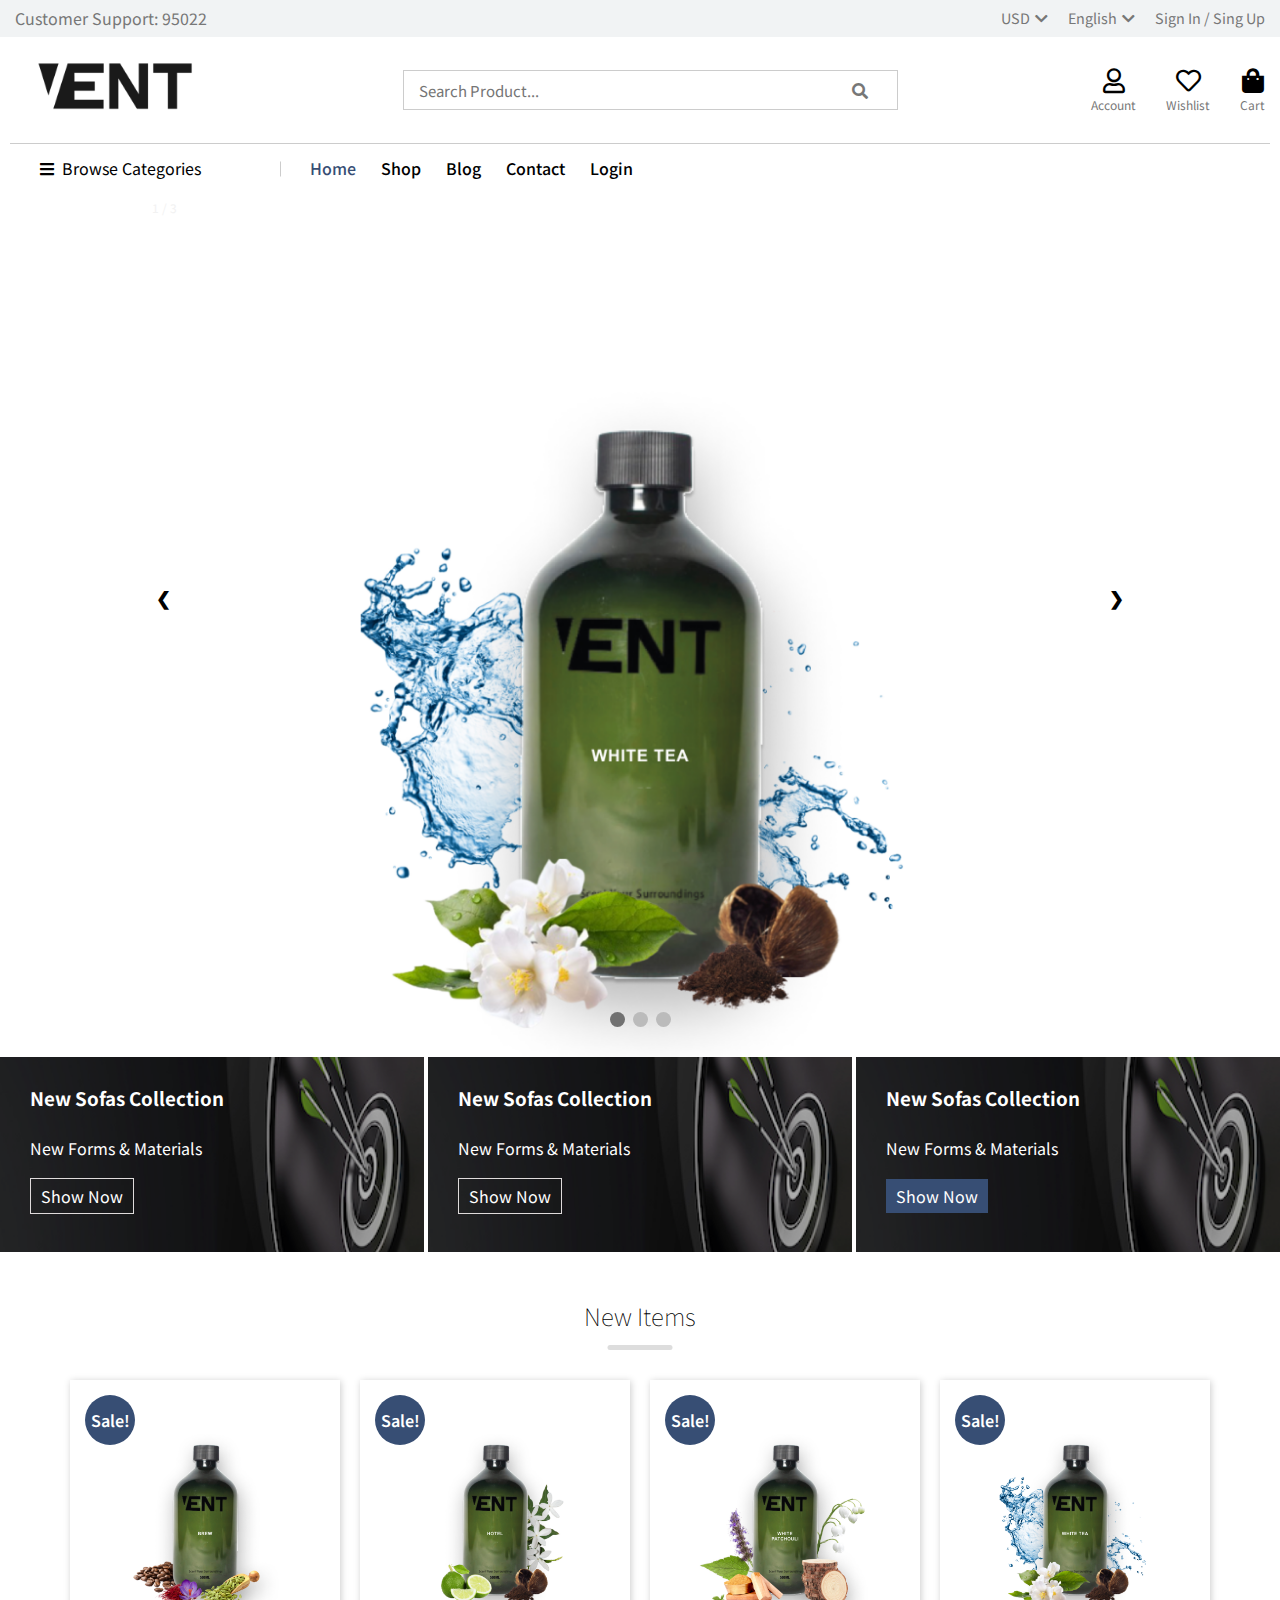
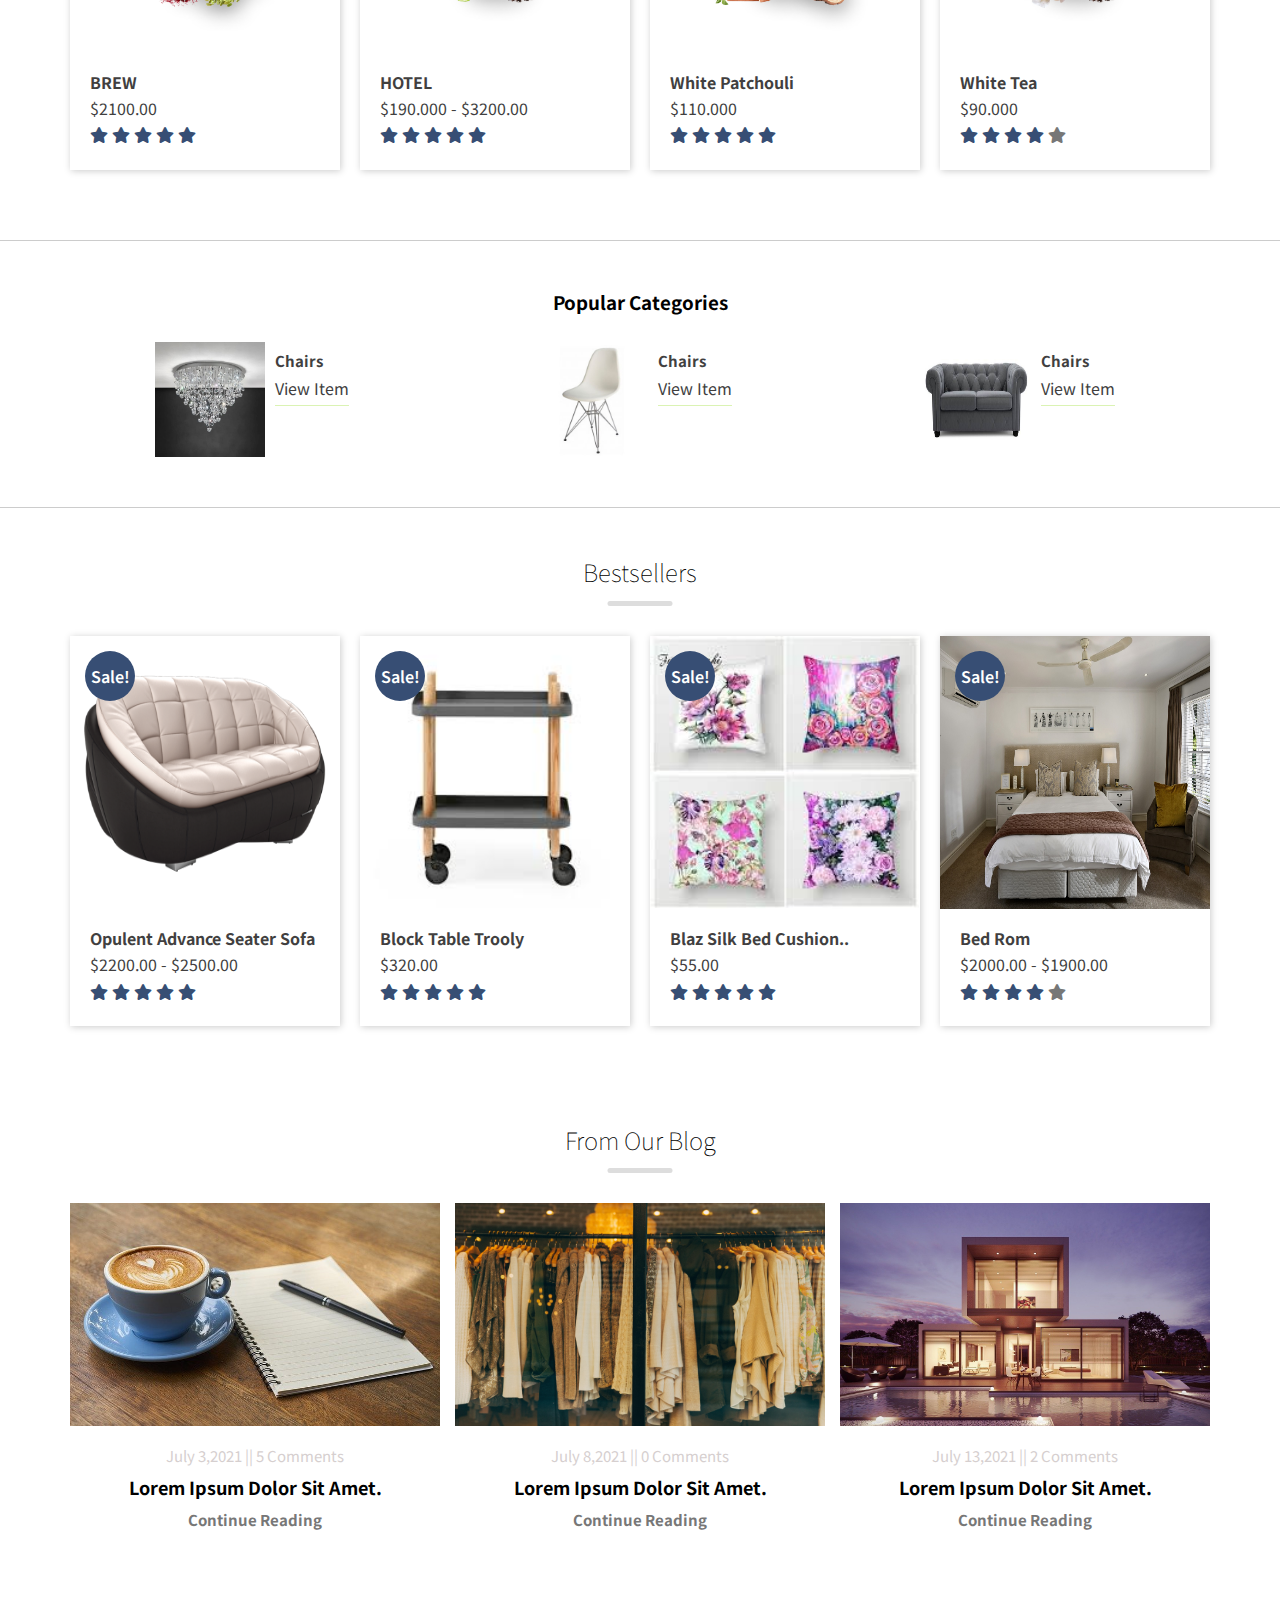
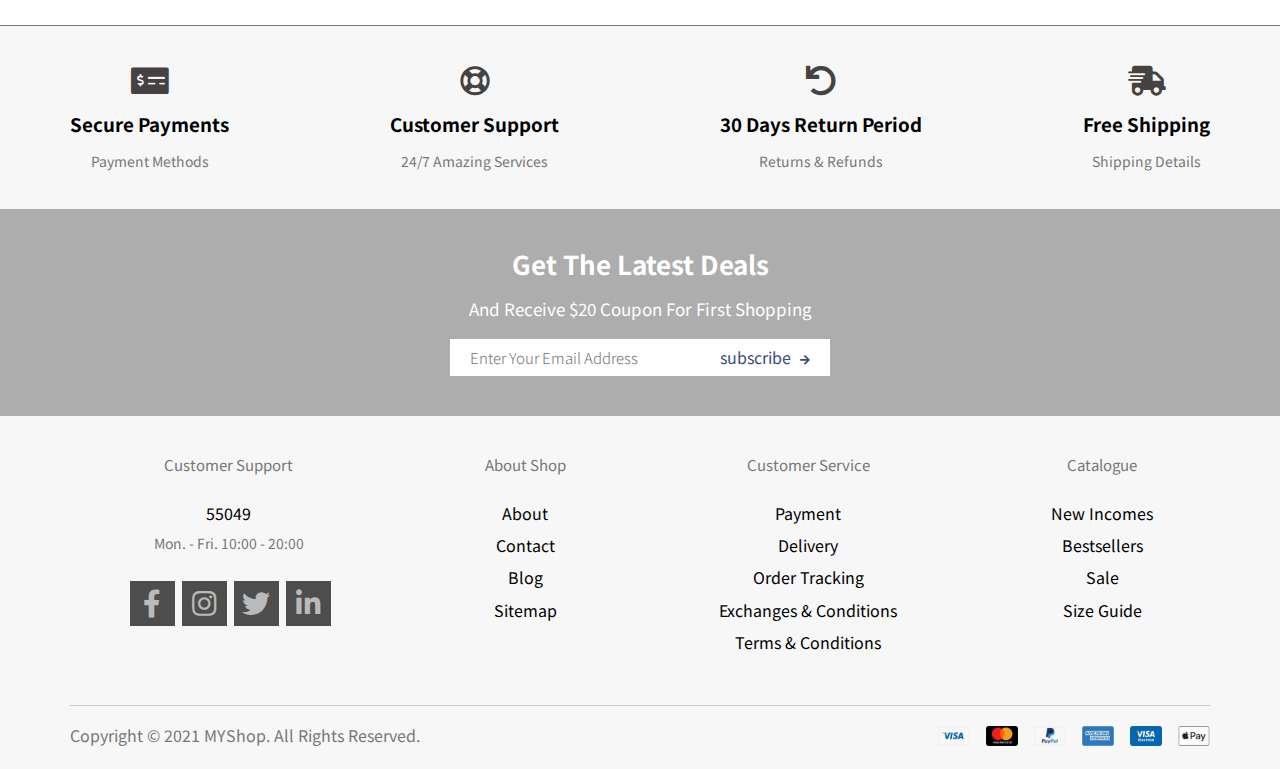
<file: index.html>
<!DOCTYPE html>
<html lang="en">

<head>
	<meta charset="UTF-8" />
	<meta http-equiv="X-UA-Compatible" content="IE=edge" />
	<meta name="viewport" content="width=device-width, initial-scale=1.0" />
	<title>MYShop</title>
	<link rel="stylesheet" href="CSS/normalize.css" />
	<link rel="stylesheet" href="CSS/all.min.css" />
	<link rel="stylesheet" href="CSS/index.css" />
	<link rel="preconnect" href="https://fonts.googleapis.com" />
	<link rel="preconnect" href="https://fonts.gstatic.com" crossorigin />
	<link href="https://fonts.googleapis.com/css2?family=Noto+Sans+JP:wght@100;300;400;500;700;900&display=swap"
		rel="stylesheet" />
</head>

<body>
	<header>
		<div class="top-header">
			<div class="num-cust">customer support: 95022</div>
			<div class="linkes">
				<a href="#">linkes<i class="fas fa-chevron-down"></i></a>
				<ul>
					<li>USD<i class="fas fa-chevron-down"></i></li>
					<li>english<i class="fas fa-chevron-down"></i></li>
					<li>sign in / sing up</li>
				</ul>
			</div>
		</div>
		<div class="middle-header">
			<div class="container-left-mobile">
				<div class="mobile-menu">
					<i class="fas fa-bars"></i>
					<div class="dis-non">
						<label class="close" for="check">
							<i class="fas fa-times"></i>
						</label>
						<div class="mobile-search">
							<form action="#" class="mobile-search-form">
								<input type="search" name="search" placeholder="search product ..." required="" />
								<button type="submit">
									<i class="fas fa-search"></i>
								</button>
							</form>
						</div>
						<nav class="mobile-nav">
							<ul>
								<li>
									<a href="index.html" style="color: var(--main-color)">Home</a>
								</li>
								<li><a href="shop.html">Shop</a></li>
								<li><a href="blog.html">Blog</a></li>
								<li><a href="contact.html">Contact</a></li>
								<li><a href="login.html">login</a></li>
							</ul>
						</nav>
					</div>
				</div>
				<div class="image">
					<img src="img/Vent-Logo-B-1-1024x1024.png" alt="" />
				</div>
			</div>
			<div class="search">
				<input type="search" placeholder="search product..." />
				<button><i class="fas fa-search"></i></button>
			</div>
			<div class="icons">
				<div class="account">
					<div class="icon"><i class="far fa-user"></i></div>
					<p>account</p>
				</div>
				<div class="wishlist">
					<div class="icon"><i class="far fa-heart"></i></div>
					<p>wishlist</p>
				</div>
				<div class="cart">
					<div class="icon"><i class="fas fa-shopping-bag"></i></div>
					<p>cart</p>
				</div>
			</div>
		</div>
		<div class="bottom-header">
			<div class="category-dropdown">
				<a href="#"><i class="fas fa-bars"></i>browse categories</a>
				<ul>
					<li>furniture</li>
					<li>home decore</li>
					<li>sofa</li>
					<li>lighting</li>
					<li>chair</li>
				</ul>
			</div>
			<nav>
				<ul>
					<li><a href="index.html" class="active">Home</a></li>
					<li><a href="shop.html">Shop</a></li>
					<li><a href="blog.html">Blog</a></li>
					<li><a href="contact.html">Contact</a></li>
					<li><a href="login.html">login</a></li>
				</ul>
			</nav>
		</div>
	</header>
	<div class="landing">
		<div class="land">
			<!-- Slideshow container -->
			<div class="slideshow-container">
				<!-- Full-width images with number and caption text -->
				<div class="mySlides fade">
					<div class="numbertext">1 / 3</div>
					<img src="img/product-white-tea-1024x1024.png" style="width: 100%" />
					<div class="text">Caption Text</div>
				</div>

				<div class="mySlides fade">
					<div class="numbertext">2 / 3</div>
					<img src="img/BREW-1024x1024.png" style="width: 100%" />
					<div class="text">Caption Two</div>
				</div>

				<div class="mySlides fade">
					<div class="numbertext">3 / 3</div>
					<img src="img/White-Patchouli-1024x1024.png" style="width: 100%" />
					<div class="text">Caption Three</div>
				</div>

				<!-- Next and previous buttons -->
				<div class="arrows-container">
					<a class="prev" onclick="plusSlides(-1)">&#10094;</a>
					<a class="next" onclick="plusSlides(1)">&#10095;</a>
				</div>
			</div>
			<br />

						<!-- The dots/circles -->
						<div class="toggle" style="text-align: center">
							<span class="dot" onclick="currentSlide(1)"></span>
							<span class="dot" onclick="currentSlide(2)"></span>
							<span class="dot" onclick="currentSlide(3)"></span>
						</div>

		</div>
		<div class="collecation-container">
			<div class="collection-item collec1">
				<div class="overlay"></div>
				<div class="item-content">
					<h3>new sofas collection</h3>
					<p>new forms &amp; materials</p>
					<a href="sofa.html">show now</a>
				</div>
			</div>
			<div class="collection-item collec2">
				<div class="overlay"></div>
				<div class="item-content">
					<h3>new sofas collection</h3>
					<p>new forms &amp; materials</p>
					<a href="sofa.html">show now</a>
				</div>
			</div>
			<div class="collection-item collec3">
				<div class="overlay"></div>
				<div class="item-content">
					<h3>new sofas collection</h3>
					<p>new forms &amp; materials</p>
					<a href="sofa.html" class="active">show now</a>
				</div>
			</div>
		</div>
	</div>
	<div class="new-items">
		<h3 class="componh3">new items</h3>
		<div class="container">
			<div class="box">
				<div class="image">
					<img src="img/BREW-1024x1024.png" alt="" />
					<img src="img/BREW-1024x1024.png" alt="" />
				</div>
				<div class="text">
					<h4>BREW</h4>
					<span>$2100.00</span>
					<div class="icons">
						<i class="fas fa-star star2"></i>
						<i class="fas fa-star star2"></i>
						<i class="fas fa-star star2"></i>
						<i class="fas fa-star star2"></i>
						<i class="fas fa-star star2"></i>
					</div>
				</div>
			</div>
			<div class="box">
				<div class="image">
					<img src="img/Jasmusk-new-1024x1024.png" alt="" />
					<img src="img/Jasmusk-new-1024x1024.png" alt="" />
				</div>
				<div class="text">
					<h4>HOTEL</h4>
					<span>$190.000 - $3200.00</span>
					<div class="icons">
						<i class="fas fa-star star2"></i>
						<i class="fas fa-star star2"></i>
						<i class="fas fa-star star2"></i>
						<i class="fas fa-star star2"></i>
						<i class="fas fa-star star2"></i>
					</div>
				</div>
			</div>
			<div class="box">
				<div class="image">
					<img src="img/White-Patchouli-1024x1024.png" alt="" />
					<img src="img/White-Patchouli-1024x1024.png" alt="" />
				</div>
				<div class="text">
					<h4>White Patchouli</h4>
					<span>$110.000</span>
					<div class="icons">
						<i class="fas fa-star star2"></i>
						<i class="fas fa-star star2"></i>
						<i class="fas fa-star star2"></i>
						<i class="fas fa-star star2"></i>
						<i class="fas fa-star star2"></i>
					</div>
				</div>
			</div>
			<div class="box">
				<div class="image">
					<img src="img/product-white-tea-1024x1024.png" alt="" />
					<img src="img/product-white-tea-1024x1024.png" alt="" />
				</div>
				<div class="text">
					<h4>White Tea</h4>
					<span>$90.000</span>
					<div class="icons">
						<i class="fas fa-star star2"></i>
						<i class="fas fa-star star2"></i>
						<i class="fas fa-star star2"></i>
						<i class="fas fa-star star2"></i>
						<i class="fas fa-star star2"></i>
					</div>
				</div>
			</div>
		</div>
	</div>
	<div class="popular">
		<h3>Popular categories</h3>
		<div class="container">
			<div class="box">
				<div class="image">
					<img src="img/light ro.jpg" alt="" />
				</div>
				<div class="text">
					<h5>chairs</h5>
					<a href="#">view item</a>
				</div>
			</div>
			<div class="box">
				<div class="image">
					<img src="img/chairffff.jpg" alt="" />
				</div>
				<div class="text">
					<h5>chairs</h5>
					<a href="#">view item</a>
				</div>
			</div>
			<div class="box">
				<div class="image">
					<img src="img/sofaaaa.jpg" alt="" />
				</div>
				<div class="text">
					<h5>chairs</h5>
					<a href="#">view item</a>
				</div>
			</div>
		</div>
	</div>
	<!-- end poplur -->
	<!-- Start Bestsellers -->
	<div class="new-items itemnew2">
		<h3 class="componh3">Bestsellers</h3>
		<div class="container">
			<div class="box">
				<div class="image">
					<img src="img/sofa84.png" alt="" />
					<img src="img/sofa58.png" alt="" />
				</div>
				<div class="text">
					<h4>opulent advance seater sofa</h4>
					<span>$2200.00 - $2500.00</span>
					<div class="icons">
						<i class="fas fa-star star2"></i>
						<i class="fas fa-star star2"></i>
						<i class="fas fa-star star2"></i>
						<i class="fas fa-star star2"></i>
						<i class="fas fa-star star2"></i>
					</div>
				</div>
			</div>
			<div class="box">
				<div class="image">
					<img src="img/DDd.jpg" alt="" />
					<img src="img/dd3.jpg" alt="" />
				</div>
				<div class="text">
					<h4>block table trooly</h4>
					<span>$320.00</span>
					<div class="icons">
						<i class="fas fa-star star2"></i>
						<i class="fas fa-star star2"></i>
						<i class="fas fa-star star2"></i>
						<i class="fas fa-star star2"></i>
						<i class="fas fa-star star2"></i>
					</div>
				</div>
			</div>
			<div class="box">
				<div class="image">
					<img src="img/textiles6.jpg" alt="" />
					<img src="img/hhhh'.jpg" alt="" />
				</div>
				<div class="text">
					<h4>blaz silk bed cushion..</h4>
					<span>$55.00</span>
					<div class="icons">
						<i class="fas fa-star star2"></i>
						<i class="fas fa-star star2"></i>
						<i class="fas fa-star star2"></i>
						<i class="fas fa-star star2"></i>
						<i class="fas fa-star star2"></i>
					</div>
				</div>
			</div>
			<div class="box">
				<div class="image">
					<img src="img/download.jpg" alt="" />
					<img src="img/bedroom-5664221_1280.jpg" alt="" />
				</div>
				<div class="text">
					<h4>bed rom</h4>
					<span>$2000.00 - $1900.00</span>
					<div class="icons">
						<i class="fas fa-star star2"></i>
						<i class="fas fa-star star2"></i>
						<i class="fas fa-star star2"></i>
						<i class="fas fa-star star2"></i>
						<i class="fas fa-star star2"></i>
					</div>
				</div>
			</div>
		</div>
	</div>
	<!-- end Bestsellers -->
	<div class="blog">
		<h3 class="componh3">from our blog</h3>
		<div class="container">
			<div class="box">
				<div class="image">
					<img src="img/coffee-2306471_640.jpg" alt="" />
				</div>
				<div class="text">
					<span>july 3,2021 || 5 comments</span>
					<h3>lorem ipsum dolor sit amet.</h3>
					<a href="#">continue reading</a>
				</div>
			</div>
			<div class="box">
				<div class="image">
					<img src="img/fashion-1031469_1920.jpg" alt="" />
				</div>
				<div class="text">
					<span>july 8,2021 || 0 comments</span>
					<h3>lorem ipsum dolor sit amet.</h3>
					<a href="#">continue reading</a>
				</div>
			</div>
			<div class="box">
				<div class="image">
					<img src="img/house-1477041_1280.jpg" alt="" />
				</div>
				<div class="text">
					<span>july 13,2021 || 2 comments</span>
					<h3>lorem ipsum dolor sit amet.</h3>
					<a href="#">continue reading</a>
				</div>
			</div>
		</div>
	</div>
	<!-- ..... -->
	<div class="services">
		<div class="container">
			<div class="box">
				<i class="fas fa-money-check-alt"></i>
				<h3>secure payments</h3>
				<span>payment methods</span>
			</div>
			<div class="box">
				<i class="far fa-life-ring"></i>
				<h3>Customer support</h3>
				<span>24/7 amazing services</span>
			</div>
			<div class="box">
				<i class="fas fa-undo"></i>
				<h3>30 days return period</h3>
				<span>Returns & refunds</span>
			</div>
			<div class="box">
				<i class="fas fa-shipping-fast"></i>
				<h3>Free Shipping</h3>
				<span>Shipping details</span>
			</div>
		</div>
	</div>
	<!-- ..... -->
	<div class="address">
		<div class="overlay"></div>
		<div class="container">
			<h2>get the latest deals</h2>
			<p>and receive $20 coupon for first shopping</p>
			<form action="">
				<input type="email" placeholder="enter your email address" />
				<button type="submit">
					subscribe <i class="fas fa-arrow-right"></i>
				</button>
			</form>
		</div>
	</div>
	<footer>
		<div class="container">
			<div class="box">
				<h5>Customer support</h5>
				<div class="text">
					<p>55049</p>
					<span>Mon. - Fri. 10:00 - 20:00</span>
					<div class="icons">
						<i class="fab fa-facebook-f"></i>
						<i class="fab fa-instagram"></i>
						<i class="fab fa-twitter"></i>
						<i class="fab fa-linkedin-in"></i>
					</div>
				</div>
			</div>
			<div class="box">
				<h5>About shop</h5>
				<ul>
					<li>about</li>
					<li>contact</li>
					<li>blog</li>
					<li>sitemap</li>
				</ul>
			</div>
			<div class="box">
				<h5>Customer Service</h5>
				<ul>
					<li>payment</li>
					<li>delivery</li>
					<li>order tracking</li>
					<li>exchanges & conditions</li>
					<li>terms & conditions</li>
				</ul>
			</div>
			<div class="box">
				<h5>Catalogue</h5>
				<ul>
					<li>new incomes</li>
					<li>bestsellers</li>
					<li>sale</li>
					<li>size guide</li>
				</ul>
			</div>
			<div class="foot-bottom">
				<p>Copyright &copy; 2021 MYShop. All Rights Reserved.</p>
				<div class="image">
					<img src="img/payments.png" alt="" />
				</div>
			</div>
		</div>
	</footer>
</body>
<script src="js/main.js"></script>
</html>
</file>
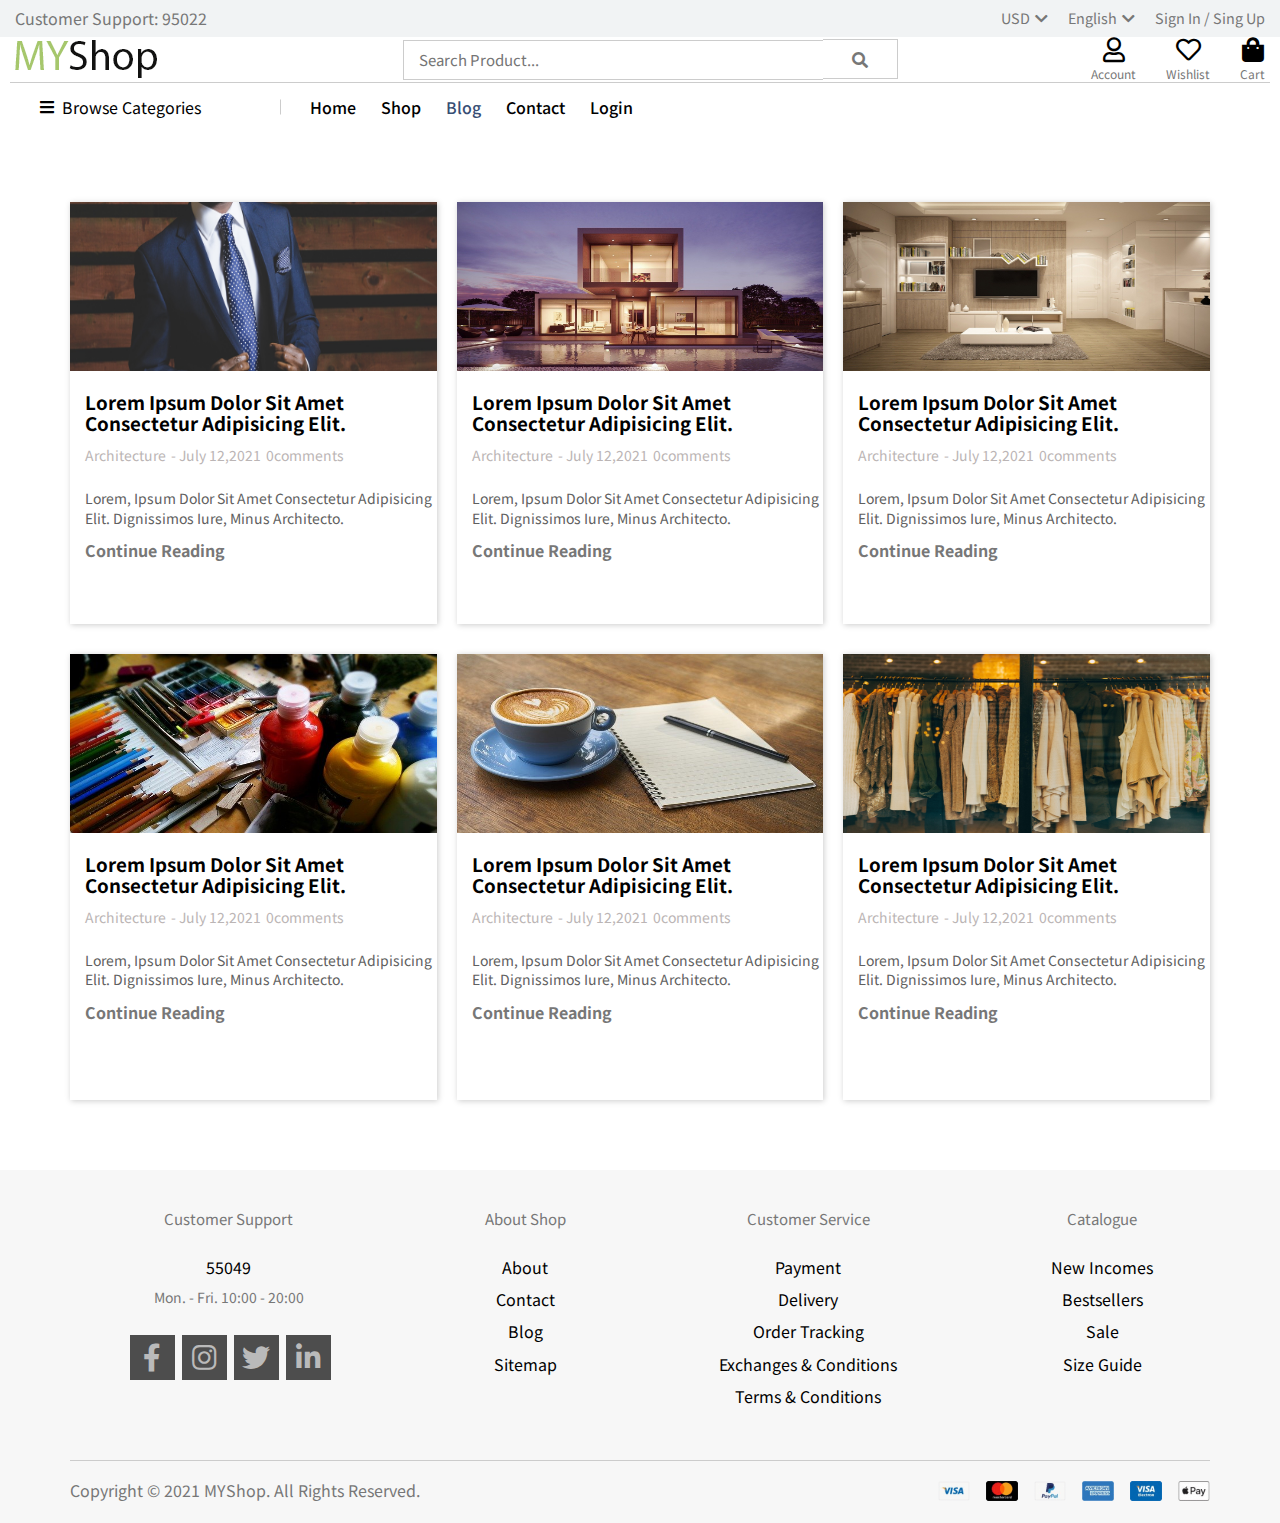
<file: blog.html>
<!DOCTYPE html>
<html lang="en">
<head>
    <meta charset="UTF-8">
    <meta http-equiv="X-UA-Compatible" content="IE=edge">
    <meta name="viewport" content="width=device-width, initial-scale=1.0">
    <title>blog</title>
    <link rel="stylesheet" href="CSS/normalize.css">
    <link rel="stylesheet" href="CSS/all.min.css">
    <link rel="stylesheet" href="CSS/index.css">
    <link rel="preconnect" href="https://fonts.googleapis.com">
    <link rel="preconnect" href="https://fonts.gstatic.com" crossorigin>
    <link href="https://fonts.googleapis.com/css2?family=Noto+Sans+JP:wght@100;300;400;500;700;900&display=swap" rel="stylesheet">
</head>
<body>
    <header>
        <div class="top-header">
            <div class="num-cust">customer support: 95022 </div>
            <div class="linkes">
                <a href="#">linkes<i class="fas fa-chevron-down"></i></a>
                <ul>
                    <li>USD<i class="fas fa-chevron-down"></i></li>
                    <li>english<i class="fas fa-chevron-down"></i></li>
                    <li>sign in / sing up</li>
                </ul>
            </div>
        </div>
        <div class="middle-header">
            <div class="container-left-mobile">
                    <div class="mobile-menu">
                        <i class="fas fa-bars"></i>
                        <div class="dis-non">
                            <label class="close" for="check">
                                <i class="fas fa-times"></i>
                            </label>
                            <div class=" mobile-search">
                                <form action="#" class="mobile-search-form">
                                    <input type="search" name="search" placeholder="search product ..." required="">
                                    <button type="submit"> 
                                        <i class="fas fa-search"></i>
                                    </button>
                                </form>
                            </div>
                            <nav class="mobile-nav">
                                <ul>
                                    <li><a href="index.html">Home</a></li>
                                    <li><a href="shop.html">Shop</a></li>
                                    <li><a href="blog.html" style="color: var(--main-color)">Blog</a></li>
                                    <li><a href="contact.html">Contact</a></li>
                                    <li><a href="login.html">login</a></li>
                                </ul>
                            </nav>
                        </div>
                    </div>
                <div class="image">
                    <img src="img/logo.png" alt="">
                </div>
            </div>
            <div class="search">
                <input type="search" placeholder="search product...">
                <button><i class="fas fa-search"></i></button>
            </div>
            <div class="icons">
                <div class="account">
                    <div class="icon"><i class="far fa-user"></i></div>
                    <p>account</p>
                </div>
                <div class="wishlist">
                    <div class="icon"><i class="far fa-heart"></i></div>
                    <p>wishlist</p>
                </div>
                <div class="cart">
                    <div class="icon"><i class="fas fa-shopping-bag"></i></div>
                    <p>cart</p>
                </div>
            </div>
        </div>
        <div class="bottom-header">
            <div class="category-dropdown">
                <a href="#"><i class="fas fa-bars"></i>browse categories</a>
                <ul>
                    <li>furniture</li>
                    <li>home decore</li>
                    <li>sofa</li>
                    <li>lighting</li>
                    <li>chair</li>
                </ul>
            </div>
            <nav>
                <ul>
                    <li><a href="index.html">Home</a></li>
                    <li><a href="shop.html">Shop</a></li>
                    <li><a href="blog.html" class="active">Blog</a></li>
                    <li><a href="contact.html">Contact</a></li>
                    <li><a href="login.html">login</a></li>
                </ul>
            </nav>
        </div>
    </header>
    <div class="page-blog">
        <div class="container">
            <div class="plants">
                <div class="box">
                    <div class="image">
                        <img src="img/suit-690048_1920.jpg" alt="">
                    </div>
                    <div class="text">
                        <h3>Lorem ipsum dolor sit amet consectetur adipisicing elit.</h3>
                        <span><span>architecture </span>- july 12,2021<span>0comments</span></span>
                        <p>Lorem, ipsum dolor sit amet consectetur adipisicing elit. Dignissimos iure, minus architecto.</p>
                        <a href="#">continue reading</a>
                    </div>
                </div>
                <div class="box">
                    <div class="image">
                        <img src="img/house-1477041_1280.jpg" alt="">
                    </div>
                    <div class="text">
                        <h3>Lorem ipsum dolor sit amet consectetur adipisicing elit.</h3>
                        <span><span>architecture </span>- july 12,2021<span>0comments</span></span>
                        <p>Lorem, ipsum dolor sit amet consectetur adipisicing elit. Dignissimos iure, minus architecto.</p>
                        <a href="#">continue reading</a>
                    </div>
                </div>
                <div class="box">
                    <div class="image">
                        <img src="img/furniture-998265_1920.jpg" alt="">
                    </div>
                    <div class="text">
                        <h3>Lorem ipsum dolor sit amet consectetur adipisicing elit.</h3>
                        <span><span>architecture </span>- july 12,2021<span>0comments</span></span>
                        <p>Lorem, ipsum dolor sit amet consectetur adipisicing elit. Dignissimos iure, minus architecto.</p>
                        <a href="#">continue reading</a>
                    </div>
                </div>
                <div class="box">
                    <div class="image">
                        <img src="img/painting-911804_640.jpg" alt="">
                    </div>
                    <div class="text">
                        <h3>Lorem ipsum dolor sit amet consectetur adipisicing elit.</h3>
                        <span><span>architecture </span>- july 12,2021<span>0comments</span></span>
                        <p>Lorem, ipsum dolor sit amet consectetur adipisicing elit. Dignissimos iure, minus architecto.</p>
                        <a href="#">continue reading</a>
                    </div>
                </div>
                <div class="box">
                    <div class="image">
                        <img src="img/coffee-2306471_640.jpg" alt="">
                    </div>
                    <div class="text">
                        <h3>Lorem ipsum dolor sit amet consectetur adipisicing elit.</h3>
                        <span><span>architecture </span>- july 12,2021<span>0comments</span></span>
                        <p>Lorem, ipsum dolor sit amet consectetur adipisicing elit. Dignissimos iure, minus architecto.</p>
                        <a href="#">continue reading</a>
                    </div>
                </div>
                <div class="box">
                    <div class="image">
                        <img src="img/fashion-1031469_1920.jpg" alt="">
                    </div>
                    <div class="text">
                        <h3>Lorem ipsum dolor sit amet consectetur adipisicing elit.</h3>
                        <span><span>architecture </span>- july 12,2021<span>0comments</span></span>
                        <p>Lorem, ipsum dolor sit amet consectetur adipisicing elit. Dignissimos iure, minus architecto.</p>
                        <a href="#">continue reading</a>
                    </div>
                </div>
                
            </div>
        </div>
    </div>
    <footer>
        <div class="container">
            <div class="box">
                <h5>Customer support</h5>
                <div class="text">
                    <p>55049</p>
                    <span>Mon. - Fri. 10:00 - 20:00</span>
                    <div class="icons">
                        <i class="fab fa-facebook-f"></i>
                        <i class="fab fa-instagram"></i>
                        <i class="fab fa-twitter"></i>
                        <i class="fab fa-linkedin-in"></i>
                    </div>
                </div>
            </div>
            <div class="box">
                <h5>About shop</h5>
                <ul>
                    <li>about</li>
                    <li>contact</li>
                    <li>blog</li>
                    <li>sitemap</li>
                </ul>
            </div>
            <div class="box">
                <h5>Customer Service</h5>
                <ul>
                    <li>payment</li>
                    <li>delivery</li>
                    <li>order tracking</li>
                    <li>exchanges & conditions</li>
                    <li>terms & conditions</li>
                </ul>
            </div>
            <div class="box">
                <h5>Catalogue</h5>
                <ul>
                    <li>new incomes</li>
                    <li>bestsellers</li>
                    <li>sale</li>
                    <li>size guide</li>
                </ul>
            </div>
            <div class="foot-bottom">
                <p>Copyright &copy; 2021 MYShop. All Rights Reserved.</p>
                <div class="image">
                    <img src="img/payments.png" alt="">
                </div>
            </div>
        </div>
    </footer>
</body>
</html>
</file>
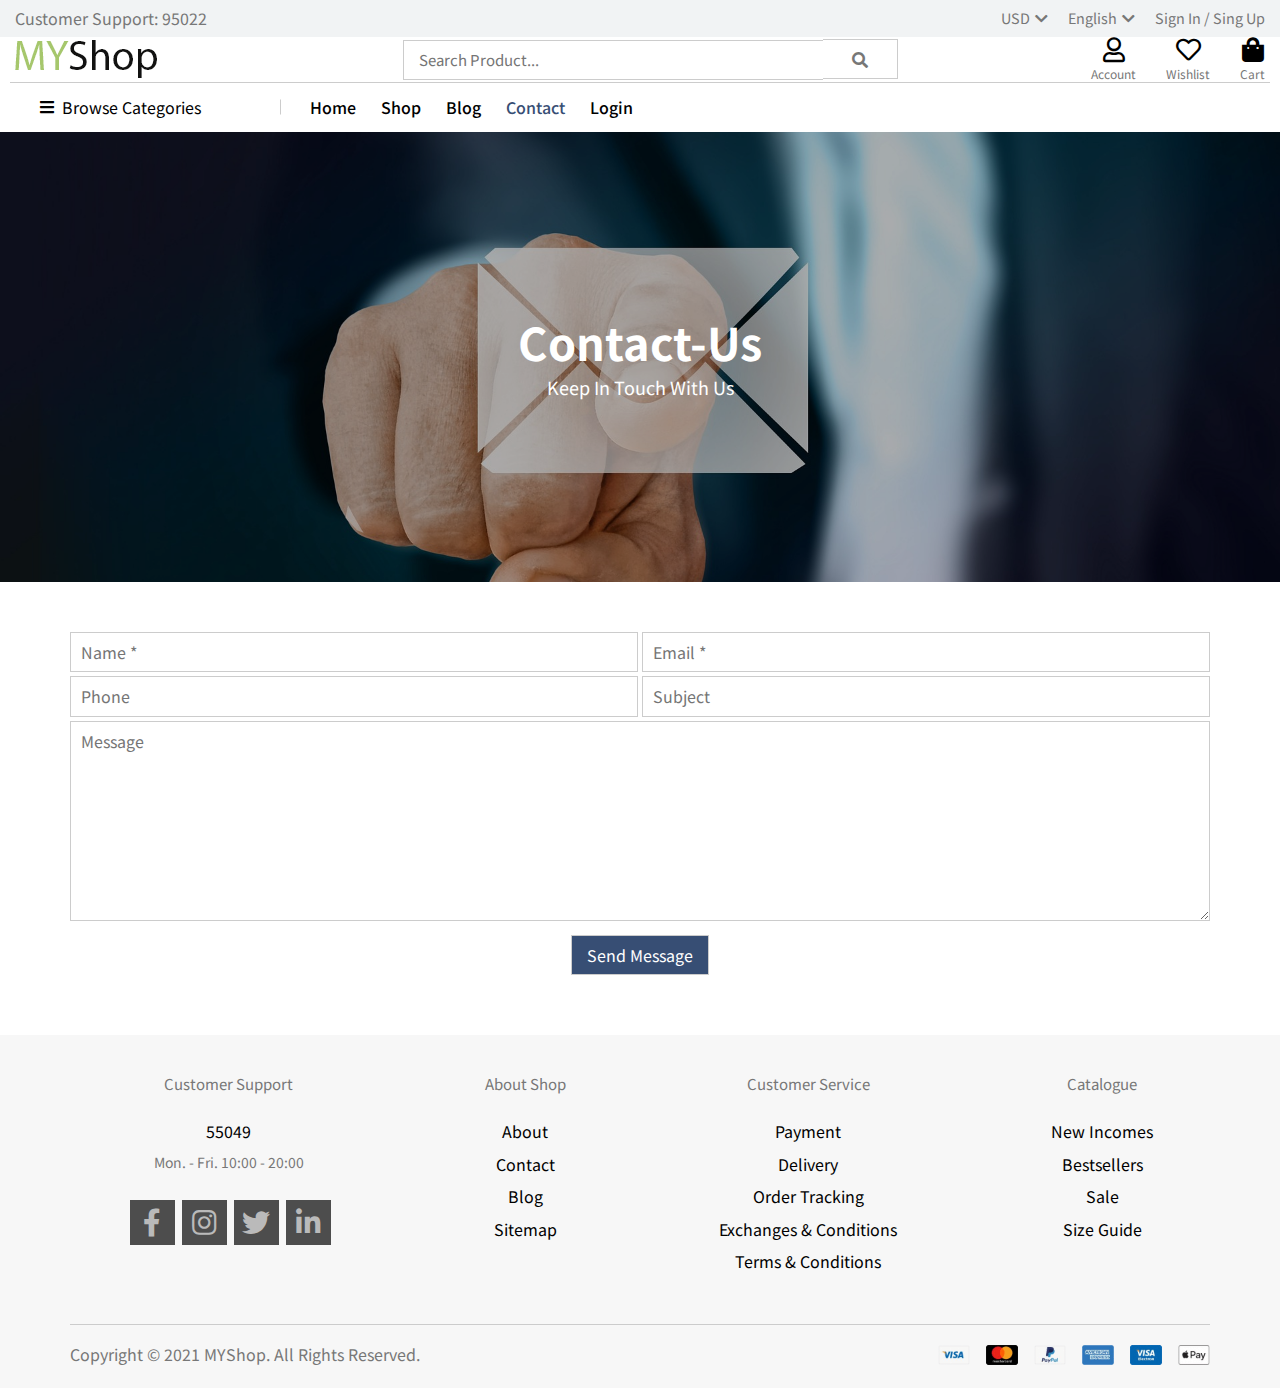
<file: contact.html>
<!DOCTYPE html>
<html lang="en">
<head>
    <meta charset="UTF-8">
    <meta http-equiv="X-UA-Compatible" content="IE=edge">
    <meta name="viewport" content="width=device-width, initial-scale=1.0">
    <title>contact</title>
    <link rel="stylesheet" href="CSS/index.css">
    <link rel="stylesheet" href="CSS/normalize.css">
    <link rel="stylesheet" href="CSS/all.min.css">
    <link rel="preconnect" href="https://fonts.googleapis.com">
    <link rel="preconnect" href="https://fonts.gstatic.com" crossorigin>
    <link href="https://fonts.googleapis.com/css2?family=Noto+Sans+JP:wght@100;300;400;500;700;900&display=swap" rel="stylesheet">
</head>
<body>
    <header>
        <div class="top-header">
            <div class="num-cust">customer support: 95022 </div>
            <div class="linkes">
                <a href="#">linkes<i class="fas fa-chevron-down"></i></a>
                <ul>
                    <li>USD<i class="fas fa-chevron-down"></i></li>
                    <li>english<i class="fas fa-chevron-down"></i></li>
                    <li>sign in / sing up</li>
                </ul>
            </div>
        </div>
        <div class="middle-header">
            <div class="container-left-mobile">
                    <div class="mobile-menu">
                        <i class="fas fa-bars"></i>
                        <div class="dis-non">
                            <label class="close" for="check">
                                <i class="fas fa-times"></i>
                            </label>
                            <div class=" mobile-search">
                                <form action="#" class="mobile-search-form">
                                    <input type="search" name="search" placeholder="search product ..." required="">
                                    <button type="submit"> 
                                        <i class="fas fa-search"></i>
                                    </button>
                                </form>
                            </div>
                            <nav class="mobile-nav">
                                <ul>
                                    <li><a href="index.html">Home</a></li>
                                    <li><a href="shop.html">Shop</a></li>
                                    <li><a href="blog.html">Blog</a></li>
                                    <li><a href="contact.html" style="color: var(--main-color)">Contact</a></li>
                                    <li><a href="login.html">login</a></li>
                                </ul>
                            </nav>
                        </div>
                    </div>
                <div class="image">
                    <img src="img/logo.png" alt="">
                </div>
            </div>
            <div class="search">
                <input type="search" placeholder="search product...">
                <button><i class="fas fa-search"></i></button>
            </div>
            <div class="icons">
                <div class="account">
                    <div class="icon"><i class="far fa-user"></i></div>
                    <p>account</p>
                </div>
                <div class="wishlist">
                    <div class="icon"><i class="far fa-heart"></i></div>
                    <p>wishlist</p>
                </div>
                <div class="cart">
                    <div class="icon"><i class="fas fa-shopping-bag"></i></div>
                    <p>cart</p>
                </div>
            </div>
        </div>
        <div class="bottom-header">
            <div class="category-dropdown">
                <a href="#"><i class="fas fa-bars"></i>browse categories</a>
                <ul>
                    <li>furniture</li>
                    <li>home decore</li>
                    <li>sofa</li>
                    <li>lighting</li>
                    <li>chair</li>
                </ul>
            </div>
            <nav>
                <ul>
                    <li><a href="index.html">Home</a></li>
                    <li><a href="shop.html">Shop</a></li>
                    <li><a href="blog.html">Blog</a></li>
                    <li><a href="contact.html" class="active">Contact</a></li>
                    <li><a href="login.html">login</a></li>
                </ul>
            </nav>
        </div>
    </header>
    <div class="contact-us-2">
            <div class="image">
                <div class="overlay"></div>
                <div class="text">
                    <h3>contact-us</h3>
                    <p>keep in touch with us</p>
                </div>
            </div>
        <div class="container">
            <form action="">
                
                <input type="text" placeholder="name *">
                <input type="email" placeholder="Email *">
                <input type="text" placeholder="phone">
                <input type="text" placeholder="subject">
                <textarea placeholder="message"></textarea>
                <input type="submit" value="send message">
            </form>
        </div>
    </div>
    <footer>
        <div class="container">
            <div class="box">
                <h5>Customer support</h5>
                <div class="text">
                    <p>55049</p>
                    <span>Mon. - Fri. 10:00 - 20:00</span>
                    <div class="icons">
                        <i class="fab fa-facebook-f"></i>
                        <i class="fab fa-instagram"></i>
                        <i class="fab fa-twitter"></i>
                        <i class="fab fa-linkedin-in"></i>
                    </div>
                </div>
            </div>
            <div class="box">
                <h5>About shop</h5>
                <ul>
                    <li>about</li>
                    <li>contact</li>
                    <li>blog</li>
                    <li>sitemap</li>
                </ul>
            </div>
            <div class="box">
                <h5>Customer Service</h5>
                <ul>
                    <li>payment</li>
                    <li>delivery</li>
                    <li>order tracking</li>
                    <li>exchanges & conditions</li>
                    <li>terms & conditions</li>
                </ul>
            </div>
            <div class="box">
                <h5>Catalogue</h5>
                <ul>
                    <li>new incomes</li>
                    <li>bestsellers</li>
                    <li>sale</li>
                    <li>size guide</li>
                </ul>
            </div>
            <div class="foot-bottom">
                <p>Copyright &copy; 2021 MYShop. All Rights Reserved.</p>
                <div class="image">
                    <img src="img/payments.png" alt="">
                </div>
            </div>
        </div>
    </footer>
</body>
</html>
</file>
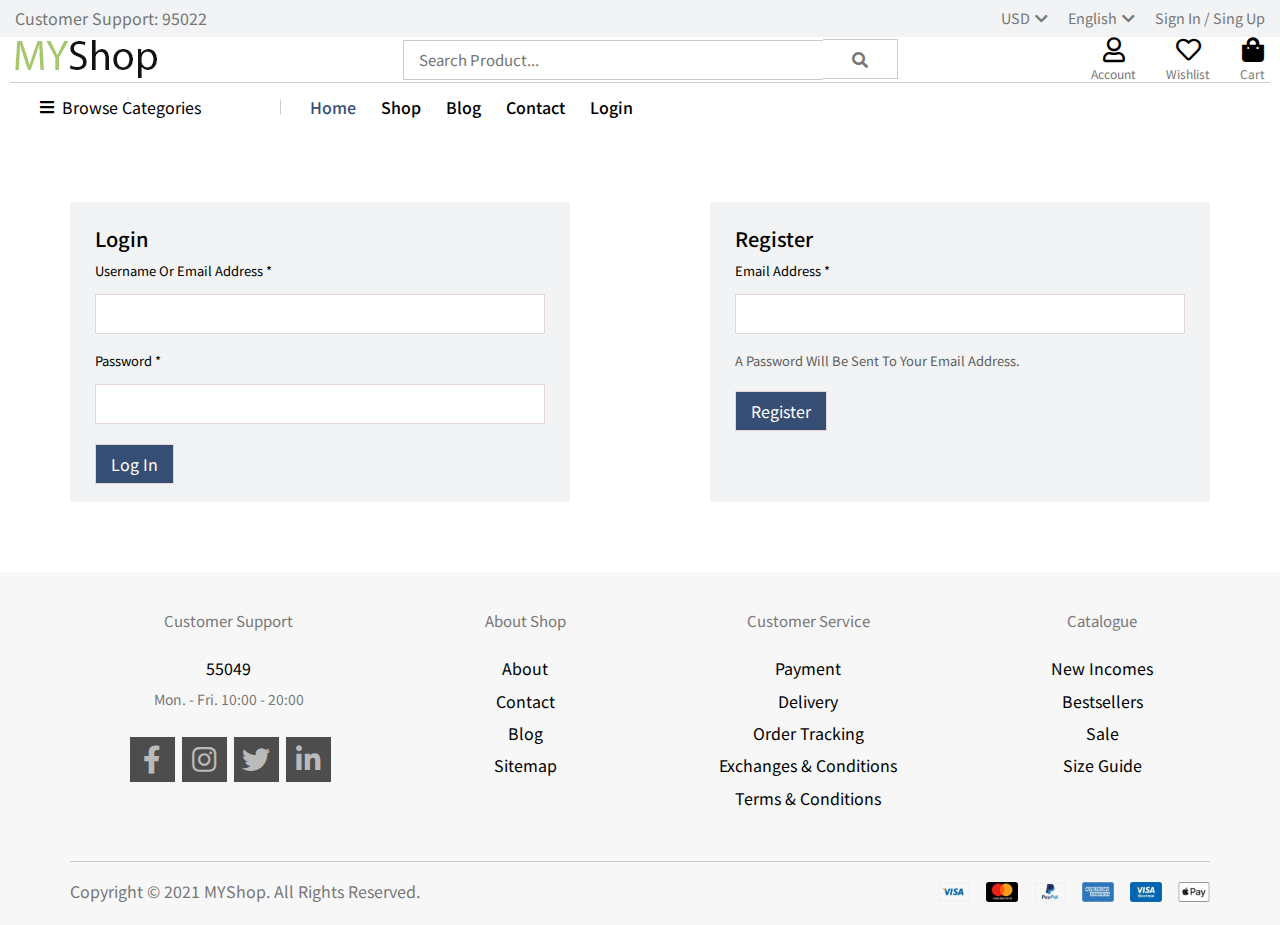
<file: login.html>
<!DOCTYPE html>
<html lang="en">
<head>
    <meta charset="UTF-8">
    <meta http-equiv="X-UA-Compatible" content="IE=edge">
    <meta name="viewport" content="width=device-width, initial-scale=1.0">
    <title>Login</title>
    <link rel="stylesheet" href="CSS/normalize.css">
    <link rel="stylesheet" href="CSS/all.min.css">
    <link rel="stylesheet" href="CSS/index.css">
    <link rel="preconnect" href="https://fonts.googleapis.com">
    <link rel="preconnect" href="https://fonts.gstatic.com" crossorigin>
    <link href="https://fonts.googleapis.com/css2?family=Noto+Sans+JP:wght@100;300;400;500;700;900&display=swap" rel="stylesheet">
</head>
<body>
    <header>
        <div class="top-header">
            <div class="num-cust">customer support: 95022 </div>
            <div class="linkes">
                <a href="#">linkes<i class="fas fa-chevron-down"></i></a>
                <ul>
                    <li>USD<i class="fas fa-chevron-down"></i></li>
                    <li>english<i class="fas fa-chevron-down"></i></li>
                    <li>sign in / sing up</li>
                </ul>
            </div>
        </div>
        <div class="middle-header">
            <div class="container-left-mobile">
                    <div class="mobile-menu">
                        <i class="fas fa-bars"></i>
                        <div class="dis-non">
                            <label class="close" for="check">
                                <i class="fas fa-times"></i>
                            </label>
                            <div class=" mobile-search">
                                <form action="#" class="mobile-search-form">
                                    <input type="search" name="search" placeholder="search product ..." required="">
                                    <button type="submit"> 
                                        <i class="fas fa-search"></i>
                                    </button>
                                </form>
                            </div>
                            <nav class="mobile-nav">
                                <ul>
                                    <li><a href="index.html">Home</a></li>
                                    <li><a href="shop.html">Shop</a></li>
                                    <li><a href="blog.html">Blog</a></li>
                                    <li><a href="contact.html">Contact</a></li>
                                    <li><a href="login.html" style="color: var(--main-color)">login</a></li>
                                </ul>
                            </nav>
                        </div>
                    </div>
                <div class="image">
                    <img src="img/logo.png" alt="">
                </div>
            </div>
            <div class="search">
                <input type="search" placeholder="search product...">
                <button><i class="fas fa-search"></i></button>
            </div>
            <div class="icons">
                <div class="account">
                    <div class="icon"><i class="far fa-user"></i></div>
                    <p>account</p>
                </div>
                <div class="wishlist">
                    <div class="icon"><i class="far fa-heart"></i></div>
                    <p>wishlist</p>
                </div>
                <div class="cart">
                    <div class="icon"><i class="fas fa-shopping-bag"></i></div>
                    <p>cart</p>
                </div>
            </div>
        </div>
        <div class="bottom-header">
            <div class="category-dropdown">
                <a href="#"><i class="fas fa-bars"></i>browse categories</a>
                <ul>
                    <li>furniture</li>
                    <li>home decore</li>
                    <li>sofa</li>
                    <li>lighting</li>
                    <li>chair</li>
                </ul>
            </div>
            <nav>
                <ul>
                    <li><a href="index.html" class="active">Home</a></li>
                    <li><a href="shop.html">Shop</a></li>
                    <li><a href="blog.html">Blog</a></li>
                    <li><a href="contact.html">Contact</a></li>
                    <li><a href="login.html">login</a></li>
                </ul>
            </nav>
        </div>
    </header>
    <div class="page-login">
        <div class="container">
            <div class="box">
                <h3>login</h3>
                <form action="">
                    <label for="name">username or email address *</label>
                    <input type="text" id="name">
                    <label for="pass">password *</label>
                    <input type="password">
                    <input type="submit" value="log in">
                </form>
            </div>
            <div class="box">
                <h3>register</h3>
                <form action="">
                    <label for="name">email address *</label>
                    <input type="text" id="name">
                    <p>A password will be sent to your email address.</p>
                    <input type="submit" value="register">
                </form>
            </div>
        </div>
    </div>
    <footer>
        <div class="container">
            <div class="box">
                <h5>Customer support</h5>
                <div class="text">
                    <p>55049</p>
                    <span>Mon. - Fri. 10:00 - 20:00</span>
                    <div class="icons">
                        <i class="fab fa-facebook-f"></i>
                        <i class="fab fa-instagram"></i>
                        <i class="fab fa-twitter"></i>
                        <i class="fab fa-linkedin-in"></i>
                    </div>
                </div>
            </div>
            <div class="box">
                <h5>About shop</h5>
                <ul>
                    <li>about</li>
                    <li>contact</li>
                    <li>blog</li>
                    <li>sitemap</li>
                </ul>
            </div>
            <div class="box">
                <h5>Customer Service</h5>
                <ul>
                    <li>payment</li>
                    <li>delivery</li>
                    <li>order tracking</li>
                    <li>exchanges & conditions</li>
                    <li>terms & conditions</li>
                </ul>
            </div>
            <div class="box">
                <h5>Catalogue</h5>
                <ul>
                    <li>new incomes</li>
                    <li>bestsellers</li>
                    <li>sale</li>
                    <li>size guide</li>
                </ul>
            </div>
            <div class="foot-bottom">
                <p>Copyright &copy; 2021 MYShop. All Rights Reserved.</p>
                <div class="image">
                    <img src="img/payments.png" alt="">
                </div>
            </div>
        </div>
    </footer>
</body>
</html>
</file>
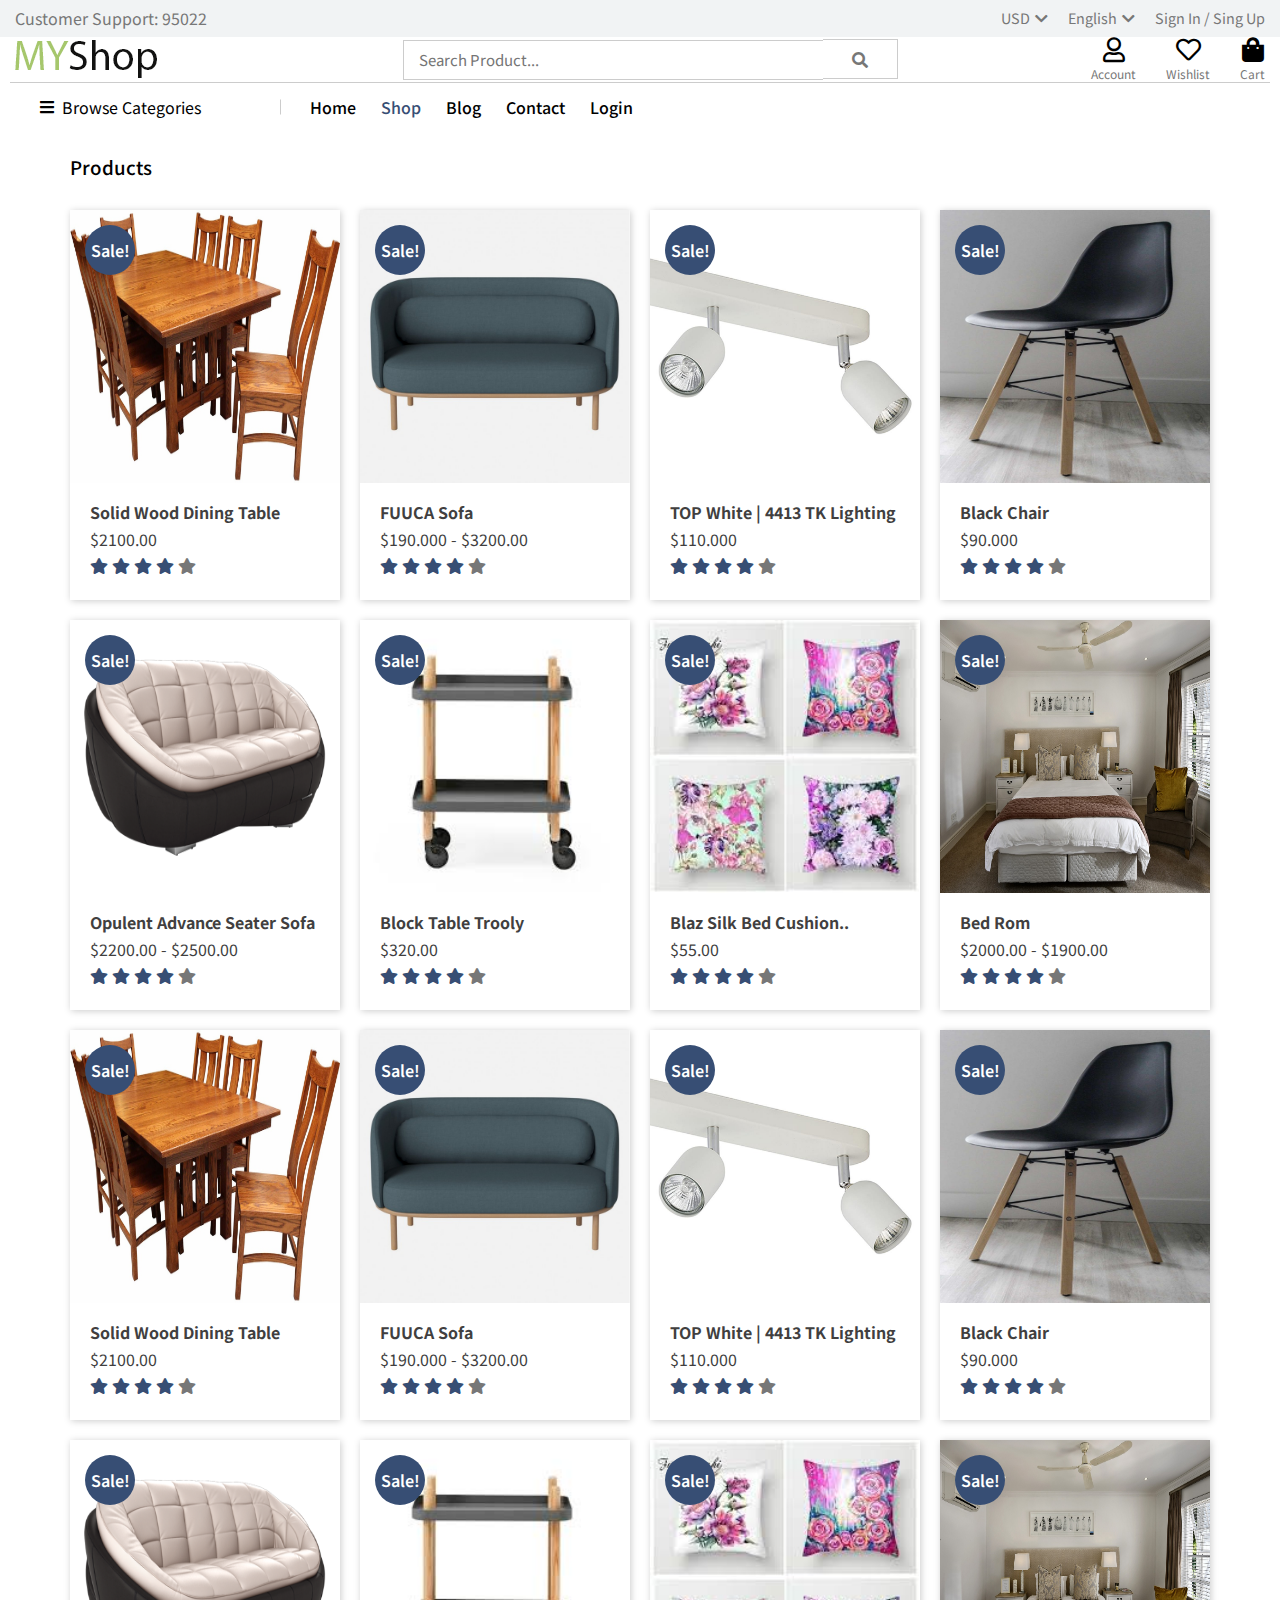
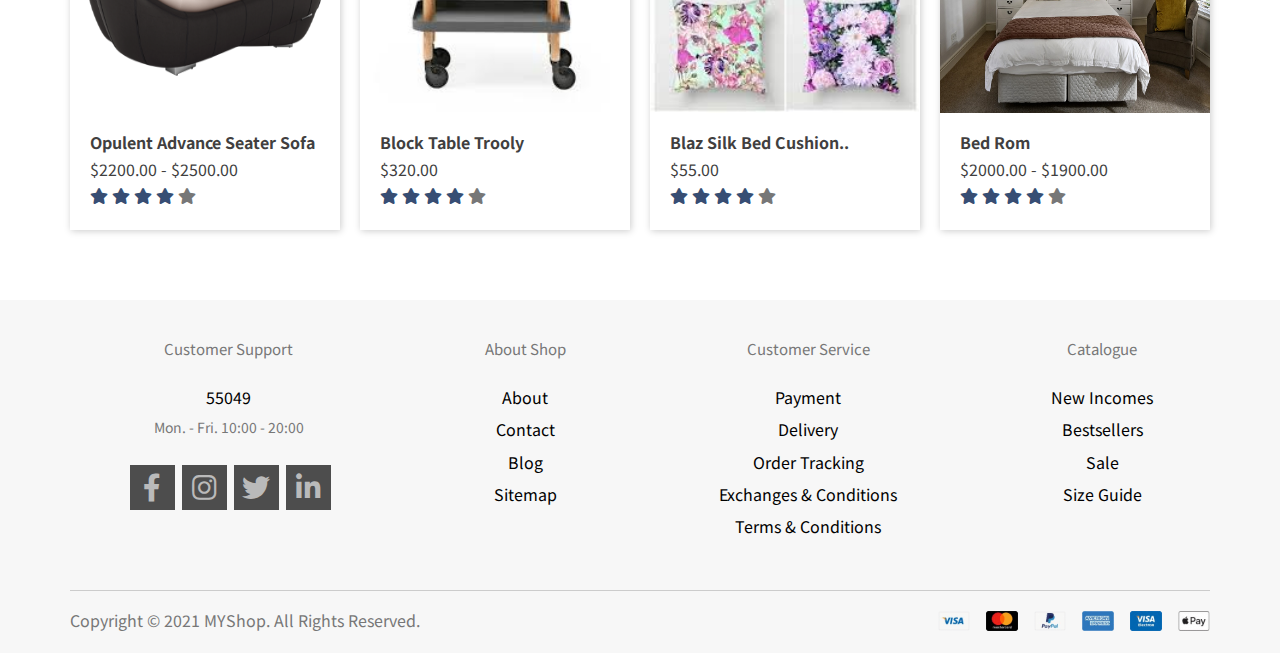
<file: shop.html>
<!DOCTYPE html>
<html lang="en">
<head>
    <meta charset="UTF-8">
    <meta http-equiv="X-UA-Compatible" content="IE=edge">
    <meta name="viewport" content="width=device-width, initial-scale=1.0">
    <title>Shop</title>
    <link rel="stylesheet" href="CSS/index.css">
    <link rel="stylesheet" href="CSS/normalize.css">
    <link rel="stylesheet" href="CSS/all.min.css">
    <link rel="preconnect" href="https://fonts.googleapis.com">
    <link rel="preconnect" href="https://fonts.gstatic.com" crossorigin>
    <link href="https://fonts.googleapis.com/css2?family=Noto+Sans+JP:wght@100;300;400;500;700;900&display=swap" rel="stylesheet">
</head>
<body>
    <header>
        <div class="top-header">
            <div class="num-cust">customer support: 95022 </div>
            <div class="linkes">
                <a href="#">linkes<i class="fas fa-chevron-down"></i></a>
                <ul>
                    <li>USD<i class="fas fa-chevron-down"></i></li>
                    <li>english<i class="fas fa-chevron-down"></i></li>
                    <li>sign in / sing up</li>
                </ul>
            </div>
        </div>
        <div class="middle-header">
            <div class="container-left-mobile">
                    <div class="mobile-menu">
                        <i class="fas fa-bars"></i>
                        <div class="dis-non">
                            <label class="close" for="check">
                                <i class="fas fa-times"></i>
                            </label>
                            <div class=" mobile-search">
                                <form action="#" class="mobile-search-form">
                                    <input type="search" name="search" placeholder="search product ..." required="">
                                    <button type="submit"> 
                                        <i class="fas fa-search"></i>
                                    </button>
                                </form>
                            </div>
                            <nav class="mobile-nav">
                                <ul>
                                    <li><a href="index.html" style="color: var(--main-color)">Home</a></li>
                                    <li><a href="shop.html">Shop</a></li>
                                    <li><a href="blog.html">Blog</a></li>
                                    <li><a href="contact.html">Contact</a></li>
                                    <li><a href="login.html">login</a></li>
                                </ul>
                            </nav>
                        </div>
                    </div>
                <div class="image">
                    <img src="img/logo.png" alt="">
                </div>
            </div>
            <div class="search">
                <input type="search" placeholder="search product...">
                <button><i class="fas fa-search"></i></button>
            </div>
            <div class="icons">
                <div class="account">
                    <div class="icon"><i class="far fa-user"></i></div>
                    <p>account</p>
                </div>
                <div class="wishlist">
                    <div class="icon"><i class="far fa-heart"></i></div>
                    <p>wishlist</p>
                </div>
                <div class="cart">
                    <div class="icon"><i class="fas fa-shopping-bag"></i></div>
                    <p>cart</p>
                </div>
            </div>
        </div>
        <div class="bottom-header">
            <div class="category-dropdown">
                <a href="#"><i class="fas fa-bars"></i>browse categories</a>
                <ul>
                    <li>furniture</li>
                    <li>home decore</li>
                    <li>sofa</li>
                    <li>lighting</li>
                    <li>chair</li>
                </ul>
            </div>
            <nav>
                <ul>
                    <li><a href="index.html">Home</a></li>
                    <li><a href="shop.html" class="active">Shop</a></li>
                    <li><a href="blog.html">Blog</a></li>
                    <li><a href="contact.html">Contact</a></li>
                    <li><a href="login.html">login</a></li>
                </ul>
            </nav>
        </div>
    </header>

    <div class="new-items shop">
        <div class="container">
        <h3>products</h3>
            <div class="plants">
                <div class="box">
                    <div class="image">
                        <img src="img/dining table 6.jpg" alt="">
                        <img src="img/dining table.jpg" alt="">
                    </div>
                    <div class="text">
                        <h4>solid wood dining table</h4>
                        <span>$2100.00</span>
                        <div class="icons">
                            <i class="fas fa-star star2"></i>
                            <i class="fas fa-star star2"></i>
                            <i class="fas fa-star star2"></i>
                            <i class="fas fa-star star2"></i>
                            <i class="fas fa-star star2"></i>
                        </div>
                    </div>
                </div>
                <div class="box">
                    <div class="image">
                        <img src="img/5sof.jpg" alt="">
                        <img src="img/sofa4.jpg" alt="">
                    </div>
                    <div class="text">
                        <h4>FUUCA sofa</h4>
                        <span>$190.000 - $3200.00</span>
                        <div class="icons">
                            <i class="fas fa-star star2"></i>
                            <i class="fas fa-star star2"></i>
                            <i class="fas fa-star star2"></i>
                            <i class="fas fa-star star2"></i>
                            <i class="fas fa-star star2"></i>
                        </div>
                    </div>
                </div>
                <div class="box">
                    <div class="image">
                        <img src="img/lighting.jpg" alt="">
                        <img src="img/lighting4.jpg" alt="">
                    </div>
                    <div class="text">
                        <h4>TOP white | 4413 TK lighting</h4>
                        <span>$110.000</span>
                        <div class="icons">
                            <i class="fas fa-star star2"></i>
                            <i class="fas fa-star star2"></i>
                            <i class="fas fa-star star2"></i>
                            <i class="fas fa-star star2"></i>
                            <i class="fas fa-star star2"></i>
                        </div>
                    </div>
                </div>
                <div class="box">
                    <div class="image">
                        <img src="img/chair1.jpg" alt="">
                        <img src="img/chair2.jpg" alt="">
                    </div>
                    <div class="text">
                        <h4>black chair</h4>
                        <span>$90.000</span>
                        <div class="icons">
                            <i class="fas fa-star star2"></i>
                            <i class="fas fa-star star2"></i>
                            <i class="fas fa-star star2"></i>
                            <i class="fas fa-star star2"></i>
                            <i class="fas fa-star star2"></i>
                        </div>
                    </div>
                </div>
                <div class="box">
                    <div class="image">
                        <img src="img/sofa84.png" alt="">
                        <img src="img/sofa58.png" alt="">
                    </div>
                    <div class="text">
                        <h4>opulent advance seater sofa</h4>
                        <span>$2200.00 - $2500.00</span>
                        <div class="icons">
                            <i class="fas fa-star star2"></i>
                            <i class="fas fa-star star2"></i>
                            <i class="fas fa-star star2"></i>
                            <i class="fas fa-star star2"></i>
                            <i class="fas fa-star star2"></i>
                        </div>
                    </div>
                </div>
                <div class="box">
                    <div class="image">
                        <img src="img/DDd.jpg" alt="">
                        <img src="img/dd3.jpg" alt="">
                    </div>
                    <div class="text">
                        <h4>block table trooly</h4>
                        <span>$320.00</span>
                        <div class="icons">
                            <i class="fas fa-star star2"></i>
                            <i class="fas fa-star star2"></i>
                            <i class="fas fa-star star2"></i>
                            <i class="fas fa-star star2"></i>
                            <i class="fas fa-star star2"></i>
                        </div>
                    </div>
                </div>
                <div class="box">
                    <div class="image">
                        <img src="img/textiles6.jpg" alt="">
                        <img src="img/hhhh'.jpg" alt="">
                    </div>
                    <div class="text">
                        <h4>blaz silk bed cushion..</h4>
                        <span>$55.00</span>
                        <div class="icons">
                            <i class="fas fa-star star2"></i>
                            <i class="fas fa-star star2"></i>
                            <i class="fas fa-star star2"></i>
                            <i class="fas fa-star star2"></i>
                            <i class="fas fa-star star2"></i>
                        </div>
                    </div>
                </div>
                <div class="box">
                    <div class="image">
                        <img src="img/download.jpg" alt="">
                        <img src="img/bedroom-5664221_1280.jpg" alt="">
                    </div>
                    <div class="text">
                        <h4>bed rom</h4>
                        <span>$2000.00 - $1900.00</span>
                        <div class="icons">
                            <i class="fas fa-star star2"></i>
                            <i class="fas fa-star star2"></i>
                            <i class="fas fa-star star2"></i>
                            <i class="fas fa-star star2"></i>
                            <i class="fas fa-star star2"></i>
                        </div>
                    </div>
                </div>
                <div class="box">
                    <div class="image">
                        <img src="img/dining table 6.jpg" alt="">
                        <img src="img/dining table.jpg" alt="">
                    </div>
                    <div class="text">
                        <h4>solid wood dining table</h4>
                        <span>$2100.00</span>
                        <div class="icons">
                            <i class="fas fa-star star2"></i>
                            <i class="fas fa-star star2"></i>
                            <i class="fas fa-star star2"></i>
                            <i class="fas fa-star star2"></i>
                            <i class="fas fa-star star2"></i>
                        </div>
                    </div>
                </div>
                <div class="box">
                    <div class="image">
                        <img src="img/5sof.jpg" alt="">
                        <img src="img/sofa4.jpg" alt="">
                    </div>
                    <div class="text">
                        <h4>FUUCA sofa</h4>
                        <span>$190.000 - $3200.00</span>
                        <div class="icons">
                            <i class="fas fa-star star2"></i>
                            <i class="fas fa-star star2"></i>
                            <i class="fas fa-star star2"></i>
                            <i class="fas fa-star star2"></i>
                            <i class="fas fa-star star2"></i>
                        </div>
                    </div>
                </div>
                <div class="box">
                    <div class="image">
                        <img src="img/lighting.jpg" alt="">
                        <img src="img/lighting4.jpg" alt="">
                    </div>
                    <div class="text">
                        <h4>TOP white | 4413 TK lighting</h4>
                        <span>$110.000</span>
                        <div class="icons">
                            <i class="fas fa-star star2"></i>
                            <i class="fas fa-star star2"></i>
                            <i class="fas fa-star star2"></i>
                            <i class="fas fa-star star2"></i>
                            <i class="fas fa-star star2"></i>
                        </div>
                    </div>
                </div>
                <div class="box">
                    <div class="image">
                        <img src="img/chair1.jpg" alt="">
                        <img src="img/chair2.jpg" alt="">
                    </div>
                    <div class="text">
                        <h4>black chair</h4>
                        <span>$90.000</span>
                        <div class="icons">
                            <i class="fas fa-star star2"></i>
                            <i class="fas fa-star star2"></i>
                            <i class="fas fa-star star2"></i>
                            <i class="fas fa-star star2"></i>
                            <i class="fas fa-star star2"></i>
                        </div>
                    </div>
                </div>
                <div class="box">
                    <div class="image">
                        <img src="img/sofa84.png" alt="">
                        <img src="img/sofa58.png" alt="">
                    </div>
                    <div class="text">
                        <h4>opulent advance seater sofa</h4>
                        <span>$2200.00 - $2500.00</span>
                        <div class="icons">
                            <i class="fas fa-star star2"></i>
                            <i class="fas fa-star star2"></i>
                            <i class="fas fa-star star2"></i>
                            <i class="fas fa-star star2"></i>
                            <i class="fas fa-star star2"></i>
                        </div>
                    </div>
                </div>
                <div class="box">
                    <div class="image">
                        <img src="img/DDd.jpg" alt="">
                        <img src="img/dd3.jpg" alt="">
                    </div>
                    <div class="text">
                        <h4>block table trooly</h4>
                        <span>$320.00</span>
                        <div class="icons">
                            <i class="fas fa-star star2"></i>
                            <i class="fas fa-star star2"></i>
                            <i class="fas fa-star star2"></i>
                            <i class="fas fa-star star2"></i>
                            <i class="fas fa-star star2"></i>
                        </div>
                    </div>
                </div>
                <div class="box">
                    <div class="image">
                        <img src="img/textiles6.jpg" alt="">
                        <img src="img/hhhh'.jpg" alt="">
                    </div>
                    <div class="text">
                        <h4>blaz silk bed cushion..</h4>
                        <span>$55.00</span>
                        <div class="icons">
                            <i class="fas fa-star star2"></i>
                            <i class="fas fa-star star2"></i>
                            <i class="fas fa-star star2"></i>
                            <i class="fas fa-star star2"></i>
                            <i class="fas fa-star star2"></i>
                        </div>
                    </div>
                </div>
                <div class="box">
                    <div class="image">
                        <img src="img/download.jpg" alt="">
                        <img src="img/bedroom-5664221_1280.jpg" alt="">
                    </div>
                    <div class="text">
                        <h4>bed rom</h4>
                        <span>$2000.00 - $1900.00</span>
                        <div class="icons">
                            <i class="fas fa-star star2"></i>
                            <i class="fas fa-star star2"></i>
                            <i class="fas fa-star star2"></i>
                            <i class="fas fa-star star2"></i>
                            <i class="fas fa-star star2"></i>
                        </div>
                    </div>
                </div>
            </div>
        </div>
    </div>
    <footer>
        <div class="container">
            <div class="box">
                <h5>Customer support</h5>
                <div class="text">
                    <p>55049</p>
                    <span>Mon. - Fri. 10:00 - 20:00</span>
                    <div class="icons">
                        <i class="fab fa-facebook-f"></i>
                        <i class="fab fa-instagram"></i>
                        <i class="fab fa-twitter"></i>
                        <i class="fab fa-linkedin-in"></i>
                    </div>
                </div>
            </div>
            <div class="box">
                <h5>About shop</h5>
                <ul>
                    <li>about</li>
                    <li>contact</li>
                    <li>blog</li>
                    <li>sitemap</li>
                </ul>
            </div>
            <div class="box">
                <h5>Customer Service</h5>
                <ul>
                    <li>payment</li>
                    <li>delivery</li>
                    <li>order tracking</li>
                    <li>exchanges & conditions</li>
                    <li>terms & conditions</li>
                </ul>
            </div>
            <div class="box">
                <h5>Catalogue</h5>
                <ul>
                    <li>new incomes</li>
                    <li>bestsellers</li>
                    <li>sale</li>
                    <li>size guide</li>
                </ul>
            </div>
            <div class="foot-bottom">
                <p>Copyright &copy; 2021 MYShop. All Rights Reserved.</p>
                <div class="image">
                    <img src="img/payments.png" alt="">
                </div>
            </div>
        </div>
    </footer>
</body>
</html>
</file>
<file: CSS/index.css>
:root {
    --main-color: #374e74;
    --gray: #777;
    --secondary-color: #222;
}

* {
    margin: 0;
    padding: 0;
    box-sizing: border-box;
    text-transform: capitalize;
    transition: 0.1s;
}

body {
    font-family: "Noto Sans JP", sans-serif;
}

.container {
    margin-left: auto;
    margin-right: auto;
    padding-left: 15px;
    padding-right: 15px;
}

@media (min-width: 768px) {
    .container {
        width: 750px;
    }
}

@media (min-width: 992px) {
    .container {
        width: 970px;
    }
}

@media (min-width: 1200px) {
    .container {
        width: 1170px;
    }
}

.overlay {
    position: absolute;
    top: 0;
    left: 0;
    width: 100%;
    height: 100%;
    background-color: #00000052;
}

ul {
    list-style: none;
}

a {
    text-decoration: none;
    cursor: pointer;
}

h3.componh3 {
    text-align: center;
    font-size: 24px;
    font-weight: 5;
    margin-bottom: 50px;
    position: relative;
}

h3.componh3::after {
    content: "";
    position: absolute;
    width: 65px;
    height: 5px;
    border-radius: 9px;
    bottom: -20px;
    left: 50%;
    background-color: #ddd;
    transform: translateX(-50%);
}

img {
    max-width: 100%;
    max-height: 100%;
}

/* ##############################3 */
/* ##############################3 */
header .top-header {
    display: flex;
    align-items: center;
    justify-content: space-between;
    background-color: #f1f3f4;
    padding: 0 15px;
    color: var(--gray);
}

header .top-header .linkes {
    position: relative;
    padding: 10px 0;
}

header .top-header .linkes a {
    display: none;
    color: (var(--gray));
}

header .top-header .linkes a i {
    font-size: 13px;
    margin-left: 5px;
}

header .top-header .linkes ul {
    display: flex;
    gap: 20px;
}

@media (max-width: 767px) {
    header .top-header .linkes a {
        display: block;
    }

    header .top-header .linkes a:hover {
        color: var(--main-color);
    }

    header .top-header .linkes ul {
        display: none;
        background: white;
        position: absolute;
        z-index: 4;
        width: 126px;
        right: 0px;
        top: 39px;
        box-shadow: 1px 1px 7px #ccc;
    }

    header .top-header .linkes:hover ul {
        display: block;
    }

    header .top-header .linkes ul li {
        padding: 10px 8px;
    }
}

header .top-header .linkes ul li {
    font-size: 14.4px;
    transition: 0.3s;
}

header .top-header .linkes ul li:hover {
    color: var(--main-color);
}

header .top-header .linkes ul li i {
    margin-left: 5px;
}

header .middle-header {
    display: flex;
    justify-content: space-between;
    align-items: center;
    padding: 0 15px;
}

.container-left-mobile {
    display: flex;
    align-items: center;
}

.middle-header .mobile-menu {
    margin-right: 20px;
}

@media (min-width: 991px) {
    .middle-header .mobile-menu {
        display: none;
    }
}

.middle-header .mobile-menu:hover .dis-non {
    left: 0px;
}

.dis-non {
    position: fixed;
    background-color: white;
    max-width: 280px;
    height: 100vh;
    left: -100%;
    top: 0;
    z-index: 999;
    overflow-y: scroll;
}

.close {
    font-size: 15px;
    cursor: pointer;
    position: absolute;
    right: 13px;
    top: 4px;
    padding: 6px;
    color: #777;
    transition: all 0.2s linear;
}

.close:hover {
    color: var(--main-color);
}

.mobile-search {
    position: relative;
    top: 64px;
    margin: 0 20px;
}

.mobile-search input {
    padding: 10px;
    border: none;
    outline: none;
    color: var(--gray);
    font-size: 14px;
    font-weight: 300;
    width: 187px;
}

.mobile-search .mobile-search-form {
    display: flex;
    justify-content: space-between;
    border: solid 0.5px #dacccc;
}

.mobile-search button {
    border: none;
    color: white;
    background-color: var(--main-color);
    width: 37px;
    cursor: pointer;
    transition: all 0.2s linear;
}

.mobile-search button:hover {
    background-color: #97b85f;
}

.mobile-nav ul {
    margin-top: 101px;
}

.mobile-nav ul li {
    width: 100%;
}

.mobile-nav ul li a {
    padding: 15px;
    border: solid 1px #ebebeb;
    display: block;
    transition: 0.3s;
    color: black;
}

.mobile-nav ul li a:hover {
    padding-left: 30px;
    color: var(--main-color);
}

.mobile-nav ul li:not(:first-child) a {
    border-top: none;
}

/* sssssssssssssssssssssss */
header .middle-header .image {
    width: 200px;
}

header .middle-header .search {
    width: 500px;
    height: 40px;
}

@media (max-width: 991px) {
    header .middle-header .search {
        display: none;
    }
}

header .middle-header .search input {
    border: 1px solid #ccc;
    border-right: none;
    width: 84%;
    height: 100%;
    padding: 0 15px;
    outline: none;
    font-size: 15px;
    color: #777;
}

header .middle-header .search button {
    outline: none;
    margin-left: -4px;
    background: white;
    border: 1px solid #ccc;
    border-left: none;
    width: 15%;
    height: 100%;
    cursor: pointer;
}

header .middle-header .search button i {
    color: var(--gray);
}

header .middle-header .search button:hover i {
    color: var(--main-color);
}

header .middle-header .icons {
    display: flex;
    gap: 30px;
}

header .middle-header .icons>div {
    text-align: center;
}

header .middle-header .icons>div .icon i {
    font-size: 25px;
    margin-bottom: 5px;
}

header .middle-header .icons>div .icon:hover i {
    color: var(--main-color);
}

header .middle-header .icons>div p {
    font-size: 12px;
    color: var(--gray);
}

header .bottom-header {
    display: flex;
    height: 50px;
    margin: 0 10px;
    border-top: 1px solid #ccc;
}

@media (max-width: 991px) {
    header .bottom-header {
        display: none;
    }
}

header .bottom-header .category-dropdown a {
    display: block;
    width: 270px;
    padding-left: 30px;
    color: black;
    height: 100%;
    display: flex;
    align-items: center;
}

header .bottom-header .category-dropdown a i {
    margin-right: 8px;
}

header .bottom-header .category-dropdown a:hover {
    background: var(--main-color);
    color: white;
}

header .bottom-header .category-dropdown ul {
    display: none;
    background: white;
    position: relative;
    z-index: 4444;
}

header .bottom-header .category-dropdown ul li {
    padding: 10px 15px;
    transition: 0.3s;
    cursor: pointer;
}

header .bottom-header .category-dropdown ul li:hover {
    padding-left: 25px;
    color: var(--main-color);
}

header .bottom-header .category-dropdown ul li:not(:last-of-type) {
    border-bottom: 1px solid #ccc;
}

header .bottom-header .category-dropdown:hover ul {
    display: block;
}

header .bottom-header nav {
    position: relative;
}

header .bottom-header nav::before {
    content: "";
    position: absolute;
    left: 0;
    top: 50%;
    transform: translateY(-50%);
    width: 1px;
    height: 15px;
    background: #ccc;
}

header .bottom-header nav ul {
    display: flex;
    align-items: center;
    gap: 25px;
    height: 100%;
    padding-left: 30px;
}

header .bottom-header nav ul li {
    position: relative;
}

header .bottom-header nav ul li::before {
    position: absolute;
    content: "";
    top: -15px;
    left: 0;
    width: 0px;
    height: 2px;
    background: var(--main-color);
    transition: 0.3s;
}

header .bottom-header nav ul li:hover::before {
    width: 70px;
}

header .bottom-header nav ul li a {
    color: var(--secoundery-color);
    font-size: 16px;
    font-weight: 500;
}

header .bottom-header nav ul li a:hover {
    color: var(--main-color);
}

header .bottom-header nav ul li a.active {
    color: var(--main-color);
}

/* Start landing */
.landing {
    padding-bottom: 50px;
}

.landing .land {
    height: 800px;
    margin-bottom: 30px;
}

/* Slideshow container */
.landing .land .slideshow-container {
    max-width: 1000px;
    max-height: 100%;
    position: relative;
    margin: auto;
}

/* Hide the images by default */
.landing .land .mySlides {
    display: none;
}

/* Next & previous buttons */
.landing .land .arrows-container {
    display: block;
}
.landing .land .prev,
.next {
    cursor: pointer;
    position: absolute;
    top: 50%;
    width: auto;
    margin-top: -22px;
    padding: 16px;
    color: black;
    font-weight: bold;
    font-size: 18px;
    transition: 0.6s ease;
    border-radius: 0 3px 3px 0;
    user-select: none;
}

/* Position the "next button" to the right */
.landing .land .next {
    right: 0;
    border-radius: 3px 0 0 3px;
}

/* On hover, add a black background color with a little bit see-through */
.landing .land .prev:hover,
.next:hover {
    background-color: rgba(0, 0, 0, 0.8);
}

/* Caption text */
.landing .land .text {
    color: #f2f2f2;
    font-size: 15px;
    padding: 8px 12px;
    position: absolute;
    bottom: 8px;
    width: 100%;
    text-align: center;
}

/* Number text (1/3 etc) */
.landing .land .numbertext {
    color: #f2f2f2;
    font-size: 12px;
    padding: 8px 12px;
    position: absolute;
    top: 0;
}

/* The dots/bullets/indicators */
.landing .land .toggle {
    text-align: center;
    z-index: 10000;
    display: block;
    position: absolute;
    left: calc(50% - 32px);
    order: 1;
    color: red;
}
.landing .land .dot {
    cursor: pointer;
    height: 15px;
    width: 15px;
    margin: 0 2px;
    background-color: #bbb;
    border-radius: 50%;
    display: inline-block;
    transition: background-color 0.6s ease;
}

.landing .land .active,
.dot:hover {
    background-color: #717171;
}

/* Fading animation */
.landing .land .fade {
    animation-name: fade;
    animation-duration: 1.5s;
}

@keyframes fade {
    from {
        opacity: 0.4;
    }

    to {
        opacity: 1;
    }
}

.landing .land .text {
    text-align: center;
    position: relative;
    color: white;
}

.landing .land .text h1 {
    font-size: 50px;
}

.landing .land .text p {
    margin: 70px 0;
    font-size: 29px;
}

.landing .land .text a {
    background: white;
    padding: 15px 30px;
    color: var(--secondary-color);
}

.landing .land .text a:hover {
    color: var(--main-color);
}

.landing .collection-item {
    position: relative;
    background-size: cover;
    background-position: center;
    background-repeat: no-repeat;
}

.landing .collection-item:hover {
    background-size: 90%;
}

.landing .collec1 {
    background-image: url("../img/collection1.jpg");
}

.landing .collec2 {
    background-image: url("../img/collection1.jpg");
}

.landing .collec3 {
    background-image: url("../img/collection1.jpg");
}

.landing .collecation-container {
    display: flex;
    width: 100%;
    margin-top: 60px;
    position: relative;
    justify-content: space-between;
}

.landing .collecation-container .collection-item {
    width: calc((100% / 3) - 3px);
    height: 195px;
    margin-top: 4px;
}

@media (max-width: 767px) {
    .landing .collecation-container {
        flex-direction: column;
    }

    .landing .collecation-container .collection-item {
        text-align: center;
        width: 100%;
    }
}

.landing .collection-item .item-content {
    padding: 30px;
    color: white;
    position: relative;
}

.landing .collection-item .item-content h3 {}

.landing .collection-item .item-content p {
    margin: 30px 0;
}

.landing .collection-item .item-content a {
    color: white;
    padding: 5px 10px;
    border: 1px solid #dfdbdb;
}

.landing .collection-item .item-content a.active {
    background: var(--main-color);
    border: none;
}

.landing .collection-item .item-content a.active:hover {
    opacity: 0.8;
}

.landing .collection-item .item-content a:hover {
    border-color: white;
}

/*  */
.new-items {
    padding-bottom: 70px;
}

.new-items .container {
    display: grid;
    grid-template-columns: repeat(auto-fill, minmax(250px, 1fr));
    gap: 20px;
}

.new-items .container .box {
    height: 390px;
    box-shadow: 1px 1px 7px #ccc;
    position: relative;
}

.new-items .container .box::before {
    content: "sale!";
    position: absolute;
    width: 50px;
    height: 50px;
    background: var(--main-color);
    color: white;
    top: 15px;
    left: 15px;
    z-index: 4;
    border-radius: 50%;
    line-height: 50px;
    text-align: center;
    font-weight: 600;
}

.new-items .container .box .image {
    position: relative;
    height: 70%;
}

.new-items .container .box .image img {
    position: absolute;
    width: 100%;
    height: 100%;
    transition: 0.3s;
}

.new-items .container .box .image:hover img:last-of-type {
    transform: scaleX(0);
    opacity: 0;
}

.new-items .container .box .text {
    height: 30%;
    padding: 20px;
    color: #413f3f;
}

.new-items .container .box .text h4 {}

.new-items .container .box .text span {
    margin: 8px 0;
    display: block;
}

.new-items .container .box .text .icons i {
    color: var(--main-color);
}

.new-items .container>div:last-of-type .text .icons i:last-of-type {
    color: var(--gray);
}

/*  */
.popular {
    padding: 50px 0;
    border-top: 1px solid #ccc;
    border-bottom: 1px solid #ccc;
}

.popular h3 {
    text-align: center;
    margin-bottom: 30px;
}

.popular .container {
    display: grid;
    grid-template-columns: repeat(auto-fill, minmax(300px, 1fr));
    gap: 10px;
}

.popular .container .box {
    display: flex;
    height: 115px;
    justify-content: center;
}

.popular .container .box .image {
    width: 110px;
    height: 100%;
    position: relative;
}

.popular .container .box:hover .image::after {
    content: "";
    position: absolute;
    top: 0;
    left: 0;
    width: 100%;
    height: 100%;
    background-color: #00000052;
}

.popular .container .box .image img {
    width: 100%;
    height: 100%;
}

.popular .container .box .text {
    padding: 10px;
    position: relative;
    color: #413f3f;
}

/* .popular .container .box .text::after {
    position: absolute;
    width: 70px;
    height: 1px;
    background: var(--main-color);
    content: '';
    bottom: 49px;
    left: 50%;
    transform: translateX(-50%);
} */
.popular .container .box .text h5 {
    margin-bottom: 10px;
    font-size: 15px;
}

.popular .container .box:hover h5 {
    color: var(--main-color);
}

.popular .container .box .text a {
    color: #413f3f;
    padding-bottom: 5px;
    border-bottom: 1px solid rgb(219, 243, 180);
}

.popular .container .box:hover .text a {
    border-bottom: 2px solid var(--main-color);
}

/*  */

.itemnew2 {
    padding: 50px 0;
}

/*  */

.blog {
    padding: 50px 0;
}

.blog .container {
    display: flex;
    gap: 15px;
    justify-content: center;
}

.blog .container .box {
    width: calc(100% / 3);
}

@media (max-width: 767px) {
    .blog .container {
        flex-direction: column;
        align-items: center;
    }

    .blog .container .box {
        width: 100%;
    }
}

.blog .container .box:hover {
    box-shadow: 1px 1px 7px #ccc;
}

.blog .container .box .image {
    width: 100%;
    height: 60%;
}

.blog .container .box .image img {
    width: 100%;
    height: 100%;
}

.blog .container .box .text {
    width: 100%;
    height: 40%;
    padding: 20px;
    text-align: center;
}

.blog .container .box .text *:hover {
    color: var(--main-color);
    cursor: pointer;
}

.blog .container .box .text span {
    font-size: 15px;
    color: #d6cfcf;
}

.blog .container .box .text h3 {
    font-size: 18px;
    margin: 13px 0;
}

.blog .container .box .text a {
    display: block;
    font-size: 15px;
    color: var(--gray);
    font-weight: bold;
    /* width: fit-content;
    margin: 4px auto; */
}

/* .blog .container .box .text a:hover {
    border-bottom: 1px solid var(--main-color);
    padding-bottom: 5px;
} */
/* ### */
.services {
    padding: 40px 0;
    background-color: #f7f7f7;
    border-top: 1px solid var(--gray);
}

.services .container {
    display: flex;
    flex-wrap: wrap;
    justify-content: space-between;
    align-items: center;
    gap: 30px 20px;
}

@media (max-width: 767px) {
    .services .container {
        flex-direction: column;
    }
}

.services .container .box {
    text-align: center;
    color: #464242;
}

.services .container .box i {
    font-size: 30px;
}

.services .container .box h3 {
    margin: 17px 0;
    color: black;
}

.services .container .box span {
    color: var(--gray);
    font-size: 14px;
}

/*  */
.address {
    padding: 40px 0;
    width: 100%;
    background-image: url("../img/fot.jpg");
    background-position: center;
    background-size: cover;
    background-attachment: fixed;
    position: relative;
}

.address .container {
    color: white;
    position: relative;
    text-align: center;
}

.address .container h2 {
    font-size: 26px;
}

.address .container p {
    margin: 20px 0;
    font-size: 17px;
}

.address .container form {}

.address .container form input {
    outline: none;
    border: none;
    padding: 10px 20px;
    color: #777;
    font-size: 15px;
    font-weight: 300;
    min-width: 250px;
}

.address .container form button {
    padding: 9px 20px 10px;
    margin-left: -4px;
    border: none;
    outline: none;
    background: white;
    color: var(--main-color);
}

@media (max-width: 767px) {
    .address .container form {
        display: flex;
        flex-direction: column;
        align-items: center;
    }

    .address .container form button {
        margin-top: 20px;
    }
}

.address .container form button:hover {
    background: var(--main-color);
    color: white;
}

.address .container form button i {
    font-size: 11px;
    margin-left: 5px;
    /* line-height: 38px; */
}

/* ## */
footer {
    padding-top: 40px;
    background-color: #f7f7f7;
}

footer .container {
    display: flex;
    justify-content: space-around;
    gap: 40px;
    flex-wrap: wrap;
}

@media (max-width: 767px) {
    footer .container {
        flex-direction: column;
    }
}

footer .container .box h5 {
    font-size: 15px;
    color: var(--gray);
    font-weight: 400;
    margin-bottom: 30px;
    text-align: center;
}

footer .container .box .text {
    text-align: center;
}

footer .container .box .text span {
    font-size: 14px;
    color: var(--gray);
    font-weight: 400;
    margin: 13px 0;
    display: block;
}

footer .container .box .text .icons {
    margin-top: 30px;
}

footer .container .box .text .icons i {
    background-color: #4d4d4d;
    text-align: center;
    font-size: 28px;
    line-height: 45px;
    color: #bababa;
    height: 45px;
    width: 45px;
    margin-left: 3px;
}

footer .container .box .icons i:first-of-type:hover {
    background-color: #3b5998;
}

footer .container .box .icons i:nth-of-type(2):hover {
    background-color: #3f729b;
}

footer .container .box .icons i:nth-of-type(3):hover {
    background: #55acee;
}

footer .container .box .icons i:last-of-type:hover {
    background-color: #0a66c2;
}

footer .container .box ul {
    text-align: center;
    margin: 0 auto;
}

footer .container .box ul li {
    margin: 0 auto;
    margin-bottom: 13px;
    border-bottom: 1px solid #f7f7f7;
    width: fit-content;
    cursor: pointer;
}

footer .container .box ul li:hover {
    border-bottom-color: var(--main-color);
    color: var(--main-color);
}

footer .container .foot-bottom {
    justify-content: space-between;
    width: 100%;
    display: flex;
    padding: 20px 0;
    border-top: 1px solid #ccc;
}

footer .container .foot-bottom p {
    color: var(--gray);
}

/* Start page contact */
.contact-us-2 {}

.contact-us-2 .container {}

.contact-us-2 .image {
    display: grid;
    place-content: center;
    width: 100%;
    background-image: url(../img/contact.jpg);
    height: 450px;
    background-size: cover;
    position: relative;
    background-position: center;
    background-repeat: no-repeat;
}

.contact-us-2 .image .text {
    color: white;
    position: relative;
    text-align: center;
}

.contact-us-2 .image .text h3 {
    font-size: 45px;
}

.contact-us-2 .image .text p {
    font-size: 18px;
    margin-top: 10px;
}

.contact-us-2 .container form {
    display: flex;
    flex-wrap: wrap;
    gap: 4px;
    padding: 50px 0;
}

.contact-us-2 .container form input {
    border: 1px solid #ccc;
    outline: none;
    padding: 10px;
    color: var(--gray);
}

.contact-us-2 .container form input:not([type="submit"]) {
    width: calc((100% / 2) - 2px);
}

.contact-us-2 .container form textarea {
    width: 100%;
    height: 200px;
    outline: none;
    border: 1px solid #ccc;
    padding: 10px;
}

.contact-us-2 .container form [type="submit"] {
    background: var(--main-color);
    color: white;
    margin: 10px auto;
    cursor: pointer;
    padding: 10px 15px;
}

.contact-us-2 .container form [type="submit"]:hover {
    background: white;
    border: 1px solid var(--main-color);
    color: var(--main-color);
}

/* end page contact */
/* Start page shop */
.shop {}

.shop .container {
    display: block;
}

.shop .container h3 {
    font-weight: 500;
    margin: 24px 0 -17px;
}

.shop .container .plants {
    display: grid;
    grid-template-columns: repeat(auto-fill, minmax(250px, 1fr));
    gap: 20px;
    margin-top: 50px;
}

/* end page shop */
/* Start page blog */
.page-blog {
    padding: 70px 0;
}

.page-blog .container {}

.page-blog .container .plants {
    display: grid;
    grid-template-columns: repeat(auto-fill, minmax(300px, 1fr));
    gap: 30px 20px;
}

.page-blog .container .plants .box {
    box-shadow: 1px 1px 6px #ccc;
}

.page-blog .container .plants .box .image {
    width: 100%;
    height: 40%;
}

.page-blog .container .plants .box .image img {
    width: 100%;
    height: 100%;
}

.page-blog .container .plants .box .text {
    padding: 20px 0px 10px 15px;
}

.page-blog .container .plants .box .text span {
    font-size: 14px;
    color: #bbb5b5;
    margin-top: 13px;
}

.page-blog .container .plants .box .text span span {
    border-bottom: 1px solid #ffffff;
    display: inline-block;
}

.page-blog .container .plants .box .text span span:first-of-type {
    margin-right: 5px;
    cursor: pointer;
}

.page-blog .container .plants .box .text span span:last-of-type {
    margin-left: 5px;
    cursor: pointer;
}

.page-blog .container .plants .box .text span span:hover {
    color: var(--main-color);
    border-bottom-color: var(--main-color);
}

.page-blog .container .plants .box p {
    margin-top: 25px;
    font-size: 14px;
    color: #606060;
    line-height: 1.4;
}

.page-blog .container .plants .box a {
    display: block;
    color: var(--gray);
    font-weight: bold;
    margin-top: 13px;
    width: fit-content;
    border-bottom: 1px solid #ffffff;
}

.page-blog .container .plants .box a:hover {
    color: var(--main-color);
    border-bottom-color: var(--main-color);
}

.page-blog .container .plants .box {}

/* End page blog */

/* Start login */
.page-login {
    padding: 70px 0;
}

.page-login .container {
    display: flex;
    justify-content: space-between;
    align-items: center;
    gap: 40px;
}

@media (max-width: 767px) {
    .page-login .container {
        flex-direction: column;
    }
}

.page-login .container .box {
    background: #f1f3f4;
    padding: 25px;
    height: 300px;
    width: 500px;
}

.page-login .container .box h3 {
    font-size: 20px;
    font-weight: 500;
    margin-bottom: 14px;
}

.page-login .container .box form {
    display: flex;
    flex-direction: column;
}

.page-login .container .box form label {
    font-size: 13px;
    font-weight: 400;
    margin-bottom: 15px;
}

.page-login .container .box form input {
    outline: none;
    height: 40px;
    margin-bottom: 20px;
    border: 1px solid #e4d6d6;
    padding: 0 15px;
}

.page-login .container .box form p {
    margin-bottom: 22px;
    font-size: 13px;
    color: #606060;
    font-weight: 400;
}

.page-login .container .box form [type="submit"] {
    background: var(--main-color);
    color: white;
    cursor: pointer;
    font-size: 16px;
    outline: none;
    width: fit-content;
    padding: 10px 15px;
}

/* End login */
</file>
